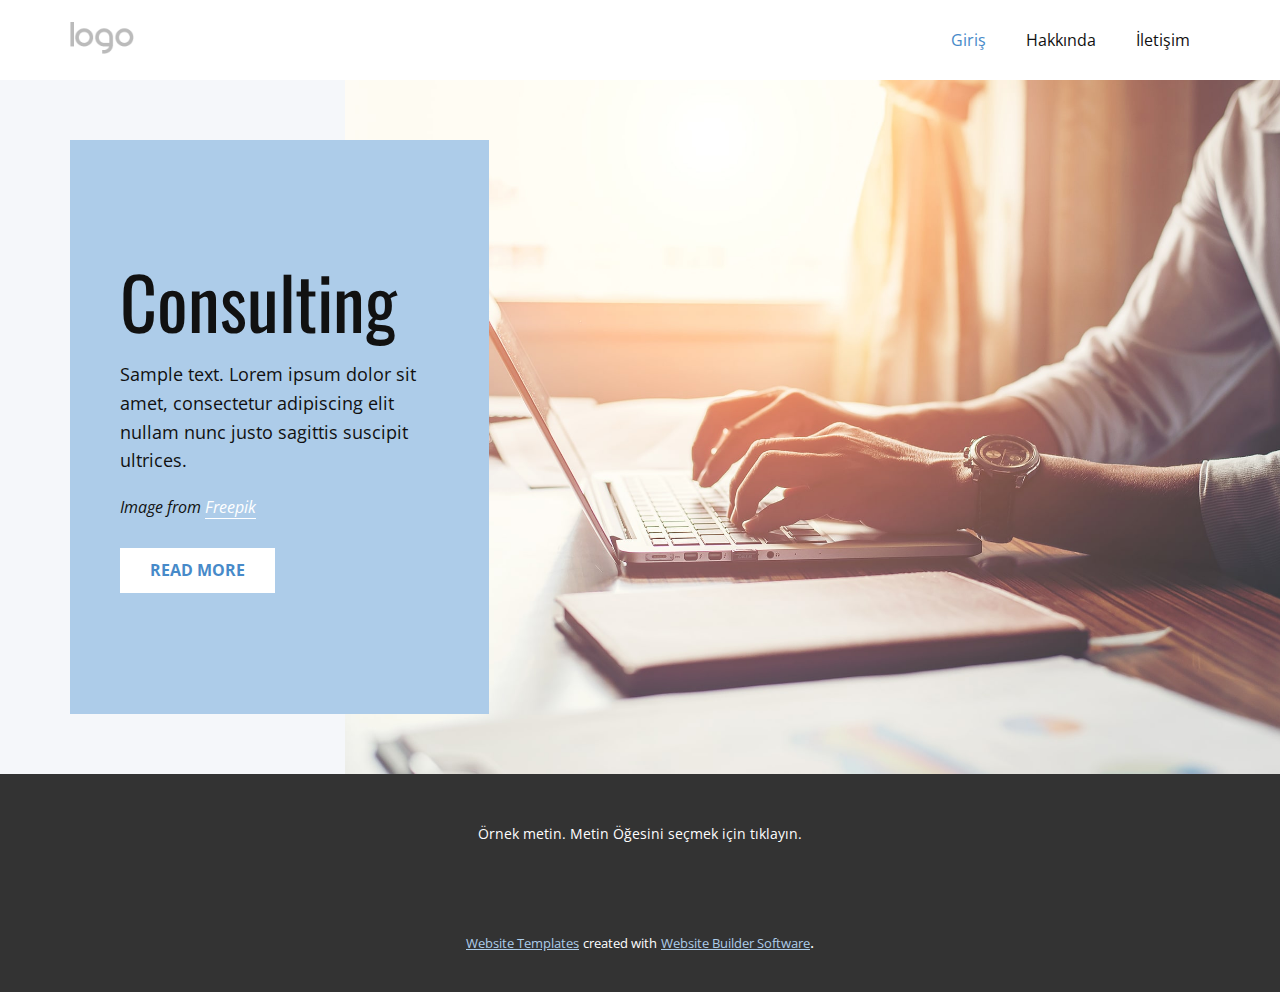
<file: ANA PROJE/CarPark.User/wwwroot/NicepageTemplates/Site1/index.html>
<!DOCTYPE html>
<html style="font-size: 16px;" lang="tr"><head>
    <meta name="viewport" content="width=device-width, initial-scale=1.0">
    <meta charset="utf-8">
    <meta name="keywords" content="Consulting">
    <meta name="description" content="">
    <title>Giriş</title>
    <link rel="stylesheet" href="nicepage.css" media="screen">
<link rel="stylesheet" href="Giriş.css" media="screen">
    <script class="u-script" type="text/javascript" src="jquery.js" defer=""></script>
    <script class="u-script" type="text/javascript" src="nicepage.js" defer=""></script>
    <meta name="generator" content="Nicepage 5.2.4, nicepage.com">
    <link id="u-theme-google-font" rel="stylesheet" href="https://fonts.googleapis.com/css?family=Roboto:100,100i,300,300i,400,400i,500,500i,700,700i,900,900i|Open+Sans:300,300i,400,400i,500,500i,600,600i,700,700i,800,800i">
    <link id="u-page-google-font" rel="stylesheet" href="https://fonts.googleapis.com/css?family=Oswald:200,300,400,500,600,700">
    
    
    <script type="application/ld+json">{
		"@context": "http://schema.org",
		"@type": "Organization",
		"name": "Site1",
		"logo": "images/default-logo.png"
}</script>
    <meta name="theme-color" content="#478ac9">
    <meta property="og:title" content="Giriş">
    <meta property="og:description" content="">
    <meta property="og:type" content="website">
  </head>
  <body data-home-page="Giriş.html" data-home-page-title="Giriş" class="u-body u-xl-mode" data-lang="tr"><header class="u-clearfix u-header u-header" id="sec-7178"><div class="u-clearfix u-sheet u-valign-middle u-sheet-1">
        <a href="https://nicepage.com" class="u-image u-logo u-image-1">
          <img src="images/default-logo.png" class="u-logo-image u-logo-image-1">
        </a>
        <nav class="u-menu u-menu-dropdown u-offcanvas u-menu-1">
          <div class="menu-collapse" style="font-size: 1rem; letter-spacing: 0px;">
            <a class="u-button-style u-custom-left-right-menu-spacing u-custom-padding-bottom u-custom-top-bottom-menu-spacing u-nav-link u-text-active-palette-1-base u-text-hover-palette-2-base" href="#">
              <svg class="u-svg-link" viewBox="0 0 24 24"><use xmlns:xlink="http://www.w3.org/1999/xlink" xlink:href="#menu-hamburger"></use></svg>
              <svg class="u-svg-content" version="1.1" id="menu-hamburger" viewBox="0 0 16 16" x="0px" y="0px" xmlns:xlink="http://www.w3.org/1999/xlink" xmlns="http://www.w3.org/2000/svg"><g><rect y="1" width="16" height="2"></rect><rect y="7" width="16" height="2"></rect><rect y="13" width="16" height="2"></rect>
</g></svg>
            </a>
          </div>
          <div class="u-nav-container">
            <ul class="u-nav u-unstyled u-nav-1"><li class="u-nav-item"><a class="u-button-style u-nav-link u-text-active-palette-1-base u-text-hover-palette-2-base" href="Giriş.html" style="padding: 10px 20px;">Giriş</a>
</li><li class="u-nav-item"><a class="u-button-style u-nav-link u-text-active-palette-1-base u-text-hover-palette-2-base" href="Hakkında.html" style="padding: 10px 20px;">Hakkında</a>
</li><li class="u-nav-item"><a class="u-button-style u-nav-link u-text-active-palette-1-base u-text-hover-palette-2-base" href="İletişim.html" style="padding: 10px 20px;">İletişim</a>
</li></ul>
          </div>
          <div class="u-nav-container-collapse">
            <div class="u-black u-container-style u-inner-container-layout u-opacity u-opacity-95 u-sidenav">
              <div class="u-inner-container-layout u-sidenav-overflow">
                <div class="u-menu-close"></div>
                <ul class="u-align-center u-nav u-popupmenu-items u-unstyled u-nav-2"><li class="u-nav-item"><a class="u-button-style u-nav-link" href="Giriş.html">Giriş</a>
</li><li class="u-nav-item"><a class="u-button-style u-nav-link" href="Hakkında.html">Hakkında</a>
</li><li class="u-nav-item"><a class="u-button-style u-nav-link" href="İletişim.html">İletişim</a>
</li></ul>
              </div>
            </div>
            <div class="u-black u-menu-overlay u-opacity u-opacity-70"></div>
          </div>
        </nav>
      </div></header>
    <section class="u-clearfix u-palette-5-light-3 u-valign-middle-xl u-valign-middle-xs u-section-1" id="carousel_1bf0">
      <img class="u-expanded-height-lg u-expanded-height-md u-expanded-height-xl u-image u-image-1" src="images/gfhh-min.jpg" data-image-width="1980" data-image-height="1321">
      <div class="u-align-left u-container-style u-group u-palette-1-light-2 u-group-1">
        <div class="u-container-layout u-valign-middle u-container-layout-1">
          <h1 class="u-custom-font u-font-oswald u-text u-text-1">Consulting</h1>
          <p class="u-large-text u-text u-text-variant u-text-2">Sample text. Lorem ipsum dolor sit amet, consectetur adipiscing elit nullam nunc justo sagittis suscipit ultrices.</p>
          <p class="u-text u-text-3">Image from <a href="https://www.freepik.com/free-photos/background" class="u-border-1 u-border-no-left u-border-no-right u-border-no-top u-border-white u-btn u-button-link u-button-style u-none u-text-body-alt-color u-btn-1">Freepik</a>
          </p>
          <a href="https://nicepage.me" class="u-btn u-button-style u-text-palette-1-base u-white u-btn-2">Read More</a>
        </div>
      </div>
    </section>
    
    
    <footer class="u-align-center u-clearfix u-footer u-grey-80 u-footer" id="sec-fee3"><div class="u-clearfix u-sheet u-sheet-1">
        <p class="u-small-text u-text u-text-variant u-text-1">Örnek metin. Metin Öğesini seçmek için tıklayın.</p>
      </div></footer>
    <section class="u-backlink u-clearfix u-grey-80">
      <a class="u-link" href="https://nicepage.com/website-templates" target="_blank">
        <span>Website Templates</span>
      </a>
      <p class="u-text">
        <span>created with</span>
      </p>
      <a class="u-link" href="" target="_blank">
        <span>Website Builder Software</span>
      </a>. 
    </section>
  
</body></html>
</file>
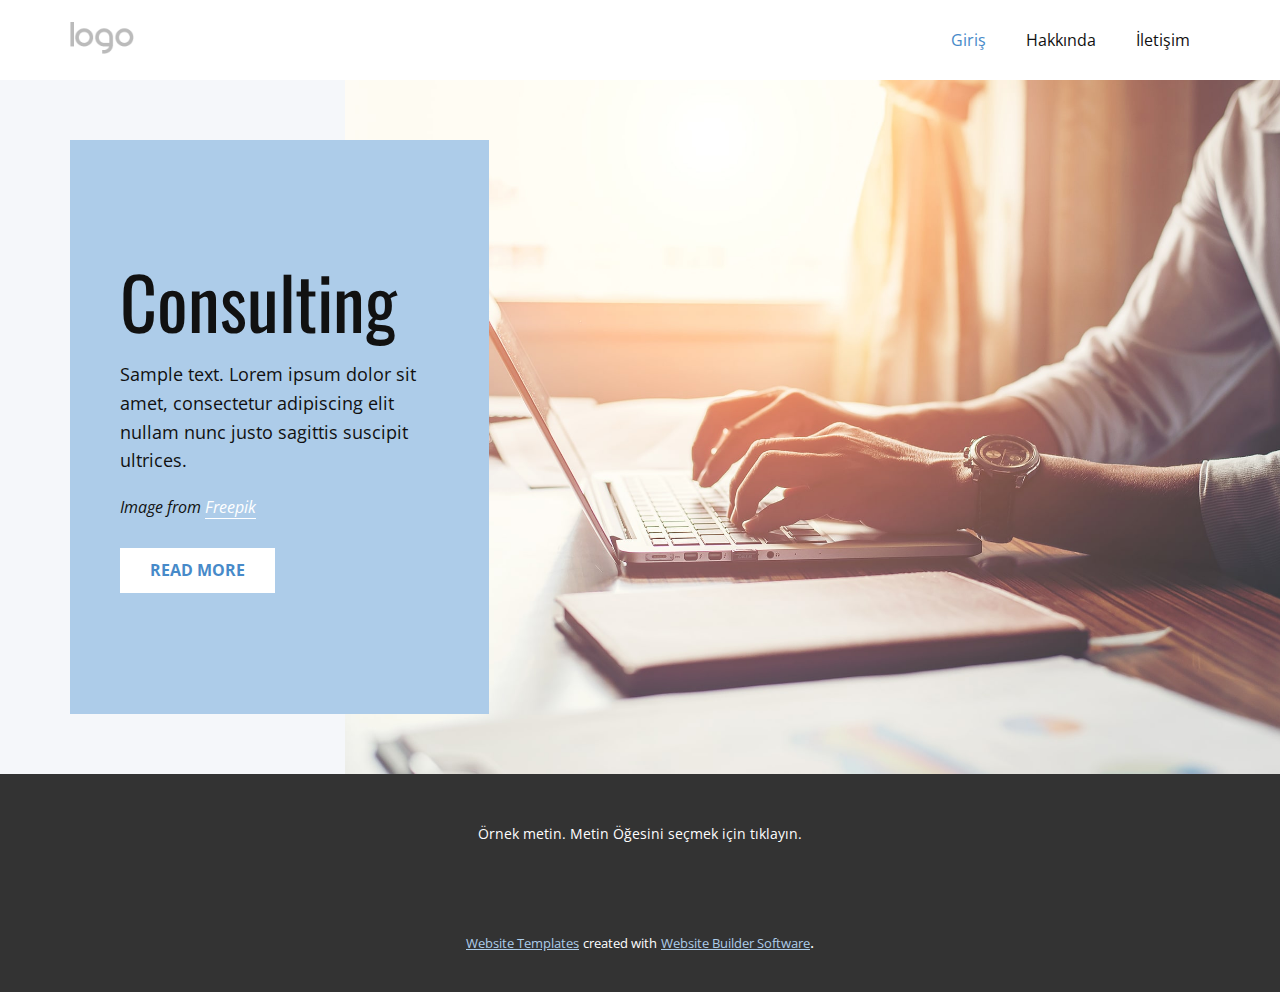
<file: ANA PROJE/CarPark.User/wwwroot/NicepageTemplates/Site1/Giriş.html>
<!DOCTYPE html>
<html style="font-size: 16px;" lang="tr"><head>
    <meta name="viewport" content="width=device-width, initial-scale=1.0">
    <meta charset="utf-8">
    <meta name="keywords" content="Consulting">
    <meta name="description" content="">
    <title>Giriş</title>
    <link rel="stylesheet" href="nicepage.css" media="screen">
<link rel="stylesheet" href="Giriş.css" media="screen">
    <script class="u-script" type="text/javascript" src="jquery.js" defer=""></script>
    <script class="u-script" type="text/javascript" src="nicepage.js" defer=""></script>
    <meta name="generator" content="Nicepage 5.2.4, nicepage.com">
    <link id="u-theme-google-font" rel="stylesheet" href="https://fonts.googleapis.com/css?family=Roboto:100,100i,300,300i,400,400i,500,500i,700,700i,900,900i|Open+Sans:300,300i,400,400i,500,500i,600,600i,700,700i,800,800i">
    <link id="u-page-google-font" rel="stylesheet" href="https://fonts.googleapis.com/css?family=Oswald:200,300,400,500,600,700">
    
    
    <script type="application/ld+json">{
		"@context": "http://schema.org",
		"@type": "Organization",
		"name": "Site1",
		"logo": "images/default-logo.png"
}</script>
    <meta name="theme-color" content="#478ac9">
    <meta property="og:title" content="Giriş">
    <meta property="og:description" content="">
    <meta property="og:type" content="website">
  </head>
  <body class="u-body u-xl-mode" data-lang="tr"><header class="u-clearfix u-header u-header" id="sec-7178"><div class="u-clearfix u-sheet u-valign-middle u-sheet-1">
        <a href="https://nicepage.com" class="u-image u-logo u-image-1">
          <img src="images/default-logo.png" class="u-logo-image u-logo-image-1">
        </a>
        <nav class="u-menu u-menu-dropdown u-offcanvas u-menu-1">
          <div class="menu-collapse" style="font-size: 1rem; letter-spacing: 0px;">
            <a class="u-button-style u-custom-left-right-menu-spacing u-custom-padding-bottom u-custom-top-bottom-menu-spacing u-nav-link u-text-active-palette-1-base u-text-hover-palette-2-base" href="#">
              <svg class="u-svg-link" viewBox="0 0 24 24"><use xmlns:xlink="http://www.w3.org/1999/xlink" xlink:href="#menu-hamburger"></use></svg>
              <svg class="u-svg-content" version="1.1" id="menu-hamburger" viewBox="0 0 16 16" x="0px" y="0px" xmlns:xlink="http://www.w3.org/1999/xlink" xmlns="http://www.w3.org/2000/svg"><g><rect y="1" width="16" height="2"></rect><rect y="7" width="16" height="2"></rect><rect y="13" width="16" height="2"></rect>
</g></svg>
            </a>
          </div>
          <div class="u-nav-container">
            <ul class="u-nav u-unstyled u-nav-1"><li class="u-nav-item"><a class="u-button-style u-nav-link u-text-active-palette-1-base u-text-hover-palette-2-base" href="Giriş.html" style="padding: 10px 20px;">Giriş</a>
</li><li class="u-nav-item"><a class="u-button-style u-nav-link u-text-active-palette-1-base u-text-hover-palette-2-base" href="Hakkında.html" style="padding: 10px 20px;">Hakkında</a>
</li><li class="u-nav-item"><a class="u-button-style u-nav-link u-text-active-palette-1-base u-text-hover-palette-2-base" href="İletişim.html" style="padding: 10px 20px;">İletişim</a>
</li></ul>
          </div>
          <div class="u-nav-container-collapse">
            <div class="u-black u-container-style u-inner-container-layout u-opacity u-opacity-95 u-sidenav">
              <div class="u-inner-container-layout u-sidenav-overflow">
                <div class="u-menu-close"></div>
                <ul class="u-align-center u-nav u-popupmenu-items u-unstyled u-nav-2"><li class="u-nav-item"><a class="u-button-style u-nav-link" href="Giriş.html">Giriş</a>
</li><li class="u-nav-item"><a class="u-button-style u-nav-link" href="Hakkında.html">Hakkında</a>
</li><li class="u-nav-item"><a class="u-button-style u-nav-link" href="İletişim.html">İletişim</a>
</li></ul>
              </div>
            </div>
            <div class="u-black u-menu-overlay u-opacity u-opacity-70"></div>
          </div>
        </nav>
      </div></header>
    <section class="u-clearfix u-palette-5-light-3 u-valign-middle-xl u-valign-middle-xs u-section-1" id="carousel_1bf0">
      <img class="u-expanded-height-lg u-expanded-height-md u-expanded-height-xl u-image u-image-1" src="images/gfhh-min.jpg" data-image-width="1980" data-image-height="1321">
      <div class="u-align-left u-container-style u-group u-palette-1-light-2 u-group-1">
        <div class="u-container-layout u-valign-middle u-container-layout-1">
          <h1 class="u-custom-font u-font-oswald u-text u-text-1">Consulting</h1>
          <p class="u-large-text u-text u-text-variant u-text-2">Sample text. Lorem ipsum dolor sit amet, consectetur adipiscing elit nullam nunc justo sagittis suscipit ultrices.</p>
          <p class="u-text u-text-3">Image from <a href="https://www.freepik.com/free-photos/background" class="u-border-1 u-border-no-left u-border-no-right u-border-no-top u-border-white u-btn u-button-link u-button-style u-none u-text-body-alt-color u-btn-1">Freepik</a>
          </p>
          <a href="https://nicepage.me" class="u-btn u-button-style u-text-palette-1-base u-white u-btn-2">Read More</a>
        </div>
      </div>
    </section>
    
    
    <footer class="u-align-center u-clearfix u-footer u-grey-80 u-footer" id="sec-fee3"><div class="u-clearfix u-sheet u-sheet-1">
        <p class="u-small-text u-text u-text-variant u-text-1">Örnek metin. Metin Öğesini seçmek için tıklayın.</p>
      </div></footer>
    <section class="u-backlink u-clearfix u-grey-80">
      <a class="u-link" href="https://nicepage.com/website-templates" target="_blank">
        <span>Website Templates</span>
      </a>
      <p class="u-text">
        <span>created with</span>
      </p>
      <a class="u-link" href="" target="_blank">
        <span>Website Builder Software</span>
      </a>. 
    </section>
  
</body></html>
</file>
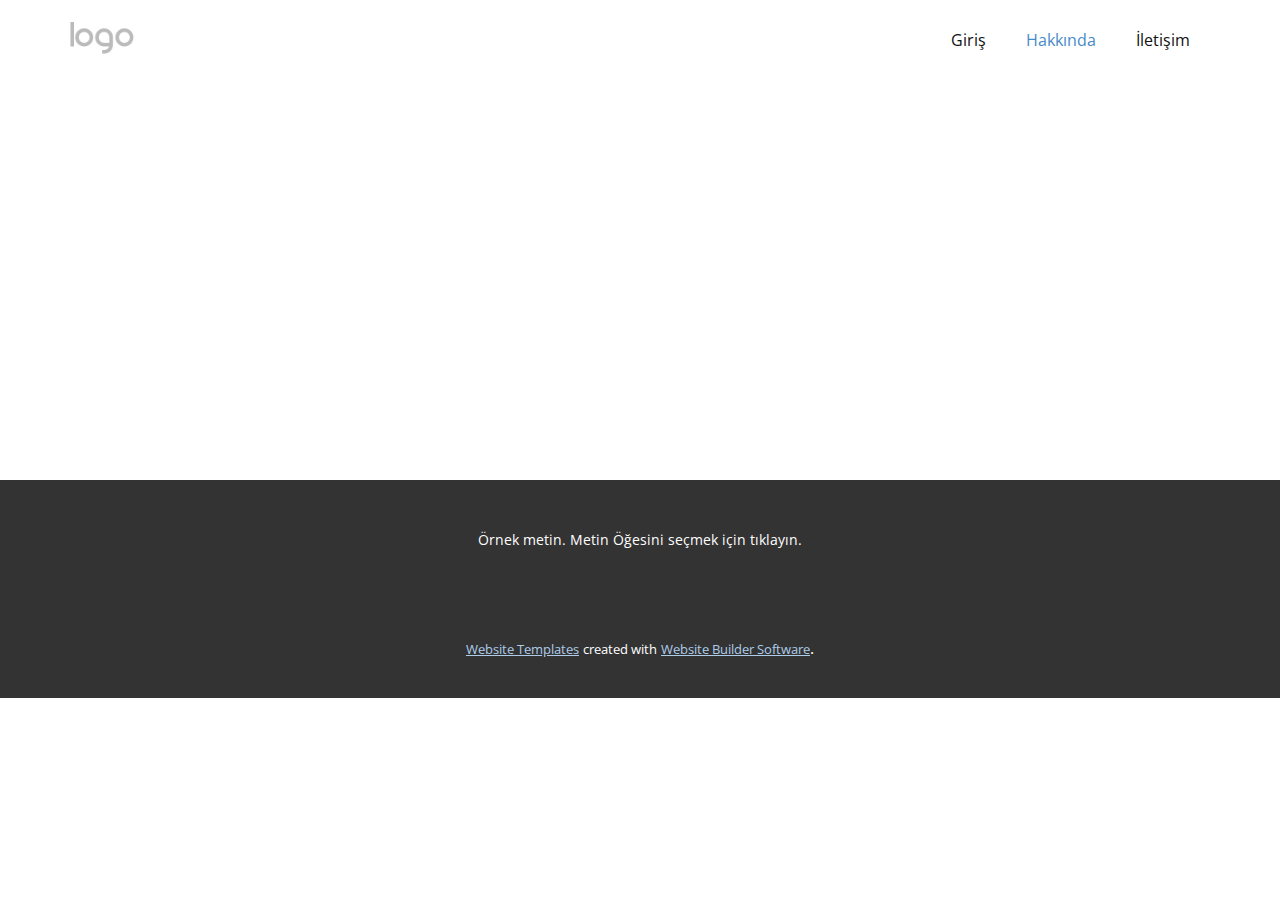
<file: ANA PROJE/CarPark.User/wwwroot/NicepageTemplates/Site1/Hakkında.html>
<!DOCTYPE html>
<html style="font-size: 16px;" lang="tr"><head>
    <meta name="viewport" content="width=device-width, initial-scale=1.0">
    <meta charset="utf-8">
    <meta name="keywords" content="">
    <meta name="description" content="">
    <title>Hakkında</title>
    <link rel="stylesheet" href="nicepage.css" media="screen">
<link rel="stylesheet" href="Hakkında.css" media="screen">
    <script class="u-script" type="text/javascript" src="jquery.js" defer=""></script>
    <script class="u-script" type="text/javascript" src="nicepage.js" defer=""></script>
    <meta name="generator" content="Nicepage 5.2.4, nicepage.com">
    <link id="u-theme-google-font" rel="stylesheet" href="https://fonts.googleapis.com/css?family=Roboto:100,100i,300,300i,400,400i,500,500i,700,700i,900,900i|Open+Sans:300,300i,400,400i,500,500i,600,600i,700,700i,800,800i">
    
    
    <script type="application/ld+json">{
		"@context": "http://schema.org",
		"@type": "Organization",
		"name": "Site1",
		"logo": "images/default-logo.png"
}</script>
    <meta name="theme-color" content="#478ac9">
    <meta property="og:title" content="Hakkında">
    <meta property="og:description" content="">
    <meta property="og:type" content="website">
  </head>
  <body class="u-body u-xl-mode" data-lang="tr"><header class="u-clearfix u-header u-header" id="sec-7178"><div class="u-clearfix u-sheet u-valign-middle u-sheet-1">
        <a href="https://nicepage.com" class="u-image u-logo u-image-1">
          <img src="images/default-logo.png" class="u-logo-image u-logo-image-1">
        </a>
        <nav class="u-menu u-menu-dropdown u-offcanvas u-menu-1">
          <div class="menu-collapse" style="font-size: 1rem; letter-spacing: 0px;">
            <a class="u-button-style u-custom-left-right-menu-spacing u-custom-padding-bottom u-custom-top-bottom-menu-spacing u-nav-link u-text-active-palette-1-base u-text-hover-palette-2-base" href="#">
              <svg class="u-svg-link" viewBox="0 0 24 24"><use xmlns:xlink="http://www.w3.org/1999/xlink" xlink:href="#menu-hamburger"></use></svg>
              <svg class="u-svg-content" version="1.1" id="menu-hamburger" viewBox="0 0 16 16" x="0px" y="0px" xmlns:xlink="http://www.w3.org/1999/xlink" xmlns="http://www.w3.org/2000/svg"><g><rect y="1" width="16" height="2"></rect><rect y="7" width="16" height="2"></rect><rect y="13" width="16" height="2"></rect>
</g></svg>
            </a>
          </div>
          <div class="u-nav-container">
            <ul class="u-nav u-unstyled u-nav-1"><li class="u-nav-item"><a class="u-button-style u-nav-link u-text-active-palette-1-base u-text-hover-palette-2-base" href="Giriş.html" style="padding: 10px 20px;">Giriş</a>
</li><li class="u-nav-item"><a class="u-button-style u-nav-link u-text-active-palette-1-base u-text-hover-palette-2-base" href="Hakkında.html" style="padding: 10px 20px;">Hakkında</a>
</li><li class="u-nav-item"><a class="u-button-style u-nav-link u-text-active-palette-1-base u-text-hover-palette-2-base" href="İletişim.html" style="padding: 10px 20px;">İletişim</a>
</li></ul>
          </div>
          <div class="u-nav-container-collapse">
            <div class="u-black u-container-style u-inner-container-layout u-opacity u-opacity-95 u-sidenav">
              <div class="u-inner-container-layout u-sidenav-overflow">
                <div class="u-menu-close"></div>
                <ul class="u-align-center u-nav u-popupmenu-items u-unstyled u-nav-2"><li class="u-nav-item"><a class="u-button-style u-nav-link" href="Giriş.html">Giriş</a>
</li><li class="u-nav-item"><a class="u-button-style u-nav-link" href="Hakkında.html">Hakkında</a>
</li><li class="u-nav-item"><a class="u-button-style u-nav-link" href="İletişim.html">İletişim</a>
</li></ul>
              </div>
            </div>
            <div class="u-black u-menu-overlay u-opacity u-opacity-70"></div>
          </div>
        </nav>
      </div></header>
    <section class="u-clearfix u-section-1" id="sec-1082">
      <div class="u-clearfix u-sheet u-sheet-1"></div>
    </section>
    
    
    <footer class="u-align-center u-clearfix u-footer u-grey-80 u-footer" id="sec-fee3"><div class="u-clearfix u-sheet u-sheet-1">
        <p class="u-small-text u-text u-text-variant u-text-1">Örnek metin. Metin Öğesini seçmek için tıklayın.</p>
      </div></footer>
    <section class="u-backlink u-clearfix u-grey-80">
      <a class="u-link" href="https://nicepage.com/website-templates" target="_blank">
        <span>Website Templates</span>
      </a>
      <p class="u-text">
        <span>created with</span>
      </p>
      <a class="u-link" href="" target="_blank">
        <span>Website Builder Software</span>
      </a>. 
    </section>
  
</body></html>
</file>
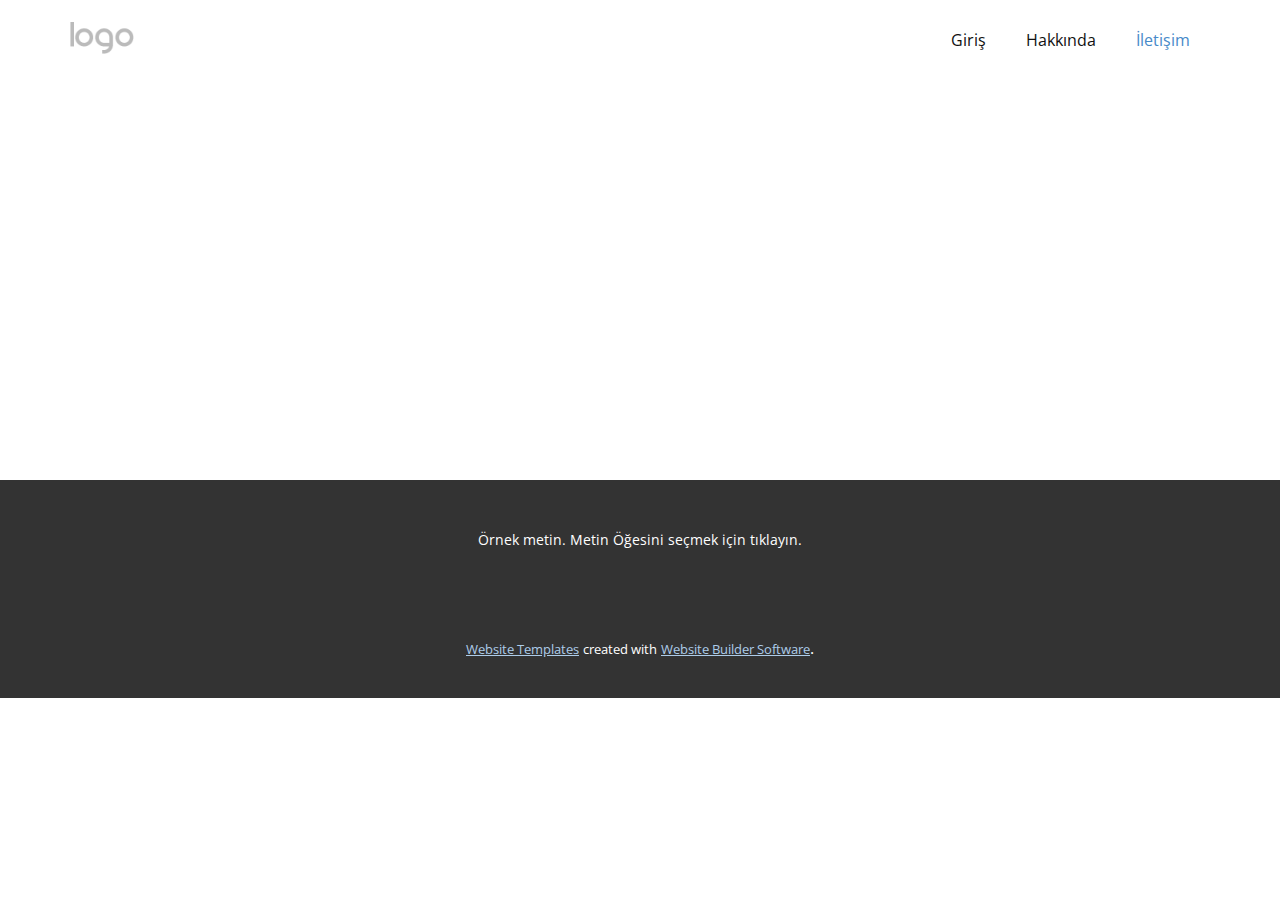
<file: ANA PROJE/CarPark.User/wwwroot/NicepageTemplates/Site1/İletişim.html>
<!DOCTYPE html>
<html style="font-size: 16px;" lang="tr"><head>
    <meta name="viewport" content="width=device-width, initial-scale=1.0">
    <meta charset="utf-8">
    <meta name="keywords" content="">
    <meta name="description" content="">
    <title>İletişim</title>
    <link rel="stylesheet" href="nicepage.css" media="screen">
<link rel="stylesheet" href="İletişim.css" media="screen">
    <script class="u-script" type="text/javascript" src="jquery.js" defer=""></script>
    <script class="u-script" type="text/javascript" src="nicepage.js" defer=""></script>
    <meta name="generator" content="Nicepage 5.2.4, nicepage.com">
    <link id="u-theme-google-font" rel="stylesheet" href="https://fonts.googleapis.com/css?family=Roboto:100,100i,300,300i,400,400i,500,500i,700,700i,900,900i|Open+Sans:300,300i,400,400i,500,500i,600,600i,700,700i,800,800i">
    
    
    <script type="application/ld+json">{
		"@context": "http://schema.org",
		"@type": "Organization",
		"name": "Site1",
		"logo": "images/default-logo.png"
}</script>
    <meta name="theme-color" content="#478ac9">
    <meta property="og:title" content="İletişim">
    <meta property="og:description" content="">
    <meta property="og:type" content="website">
  </head>
  <body class="u-body u-xl-mode" data-lang="tr"><header class="u-clearfix u-header u-header" id="sec-7178"><div class="u-clearfix u-sheet u-valign-middle u-sheet-1">
        <a href="https://nicepage.com" class="u-image u-logo u-image-1">
          <img src="images/default-logo.png" class="u-logo-image u-logo-image-1">
        </a>
        <nav class="u-menu u-menu-dropdown u-offcanvas u-menu-1">
          <div class="menu-collapse" style="font-size: 1rem; letter-spacing: 0px;">
            <a class="u-button-style u-custom-left-right-menu-spacing u-custom-padding-bottom u-custom-top-bottom-menu-spacing u-nav-link u-text-active-palette-1-base u-text-hover-palette-2-base" href="#">
              <svg class="u-svg-link" viewBox="0 0 24 24"><use xmlns:xlink="http://www.w3.org/1999/xlink" xlink:href="#menu-hamburger"></use></svg>
              <svg class="u-svg-content" version="1.1" id="menu-hamburger" viewBox="0 0 16 16" x="0px" y="0px" xmlns:xlink="http://www.w3.org/1999/xlink" xmlns="http://www.w3.org/2000/svg"><g><rect y="1" width="16" height="2"></rect><rect y="7" width="16" height="2"></rect><rect y="13" width="16" height="2"></rect>
</g></svg>
            </a>
          </div>
          <div class="u-nav-container">
            <ul class="u-nav u-unstyled u-nav-1"><li class="u-nav-item"><a class="u-button-style u-nav-link u-text-active-palette-1-base u-text-hover-palette-2-base" href="Giriş.html" style="padding: 10px 20px;">Giriş</a>
</li><li class="u-nav-item"><a class="u-button-style u-nav-link u-text-active-palette-1-base u-text-hover-palette-2-base" href="Hakkında.html" style="padding: 10px 20px;">Hakkında</a>
</li><li class="u-nav-item"><a class="u-button-style u-nav-link u-text-active-palette-1-base u-text-hover-palette-2-base" href="İletişim.html" style="padding: 10px 20px;">İletişim</a>
</li></ul>
          </div>
          <div class="u-nav-container-collapse">
            <div class="u-black u-container-style u-inner-container-layout u-opacity u-opacity-95 u-sidenav">
              <div class="u-inner-container-layout u-sidenav-overflow">
                <div class="u-menu-close"></div>
                <ul class="u-align-center u-nav u-popupmenu-items u-unstyled u-nav-2"><li class="u-nav-item"><a class="u-button-style u-nav-link" href="Giriş.html">Giriş</a>
</li><li class="u-nav-item"><a class="u-button-style u-nav-link" href="Hakkında.html">Hakkında</a>
</li><li class="u-nav-item"><a class="u-button-style u-nav-link" href="İletişim.html">İletişim</a>
</li></ul>
              </div>
            </div>
            <div class="u-black u-menu-overlay u-opacity u-opacity-70"></div>
          </div>
        </nav>
      </div></header>
    <section class="u-clearfix u-section-1" id="sec-1009">
      <div class="u-clearfix u-sheet u-sheet-1"></div>
    </section>
    
    
    <footer class="u-align-center u-clearfix u-footer u-grey-80 u-footer" id="sec-fee3"><div class="u-clearfix u-sheet u-sheet-1">
        <p class="u-small-text u-text u-text-variant u-text-1">Örnek metin. Metin Öğesini seçmek için tıklayın.</p>
      </div></footer>
    <section class="u-backlink u-clearfix u-grey-80">
      <a class="u-link" href="https://nicepage.com/website-templates" target="_blank">
        <span>Website Templates</span>
      </a>
      <p class="u-text">
        <span>created with</span>
      </p>
      <a class="u-link" href="" target="_blank">
        <span>Website Builder Software</span>
      </a>. 
    </section>
  
</body></html>
</file>
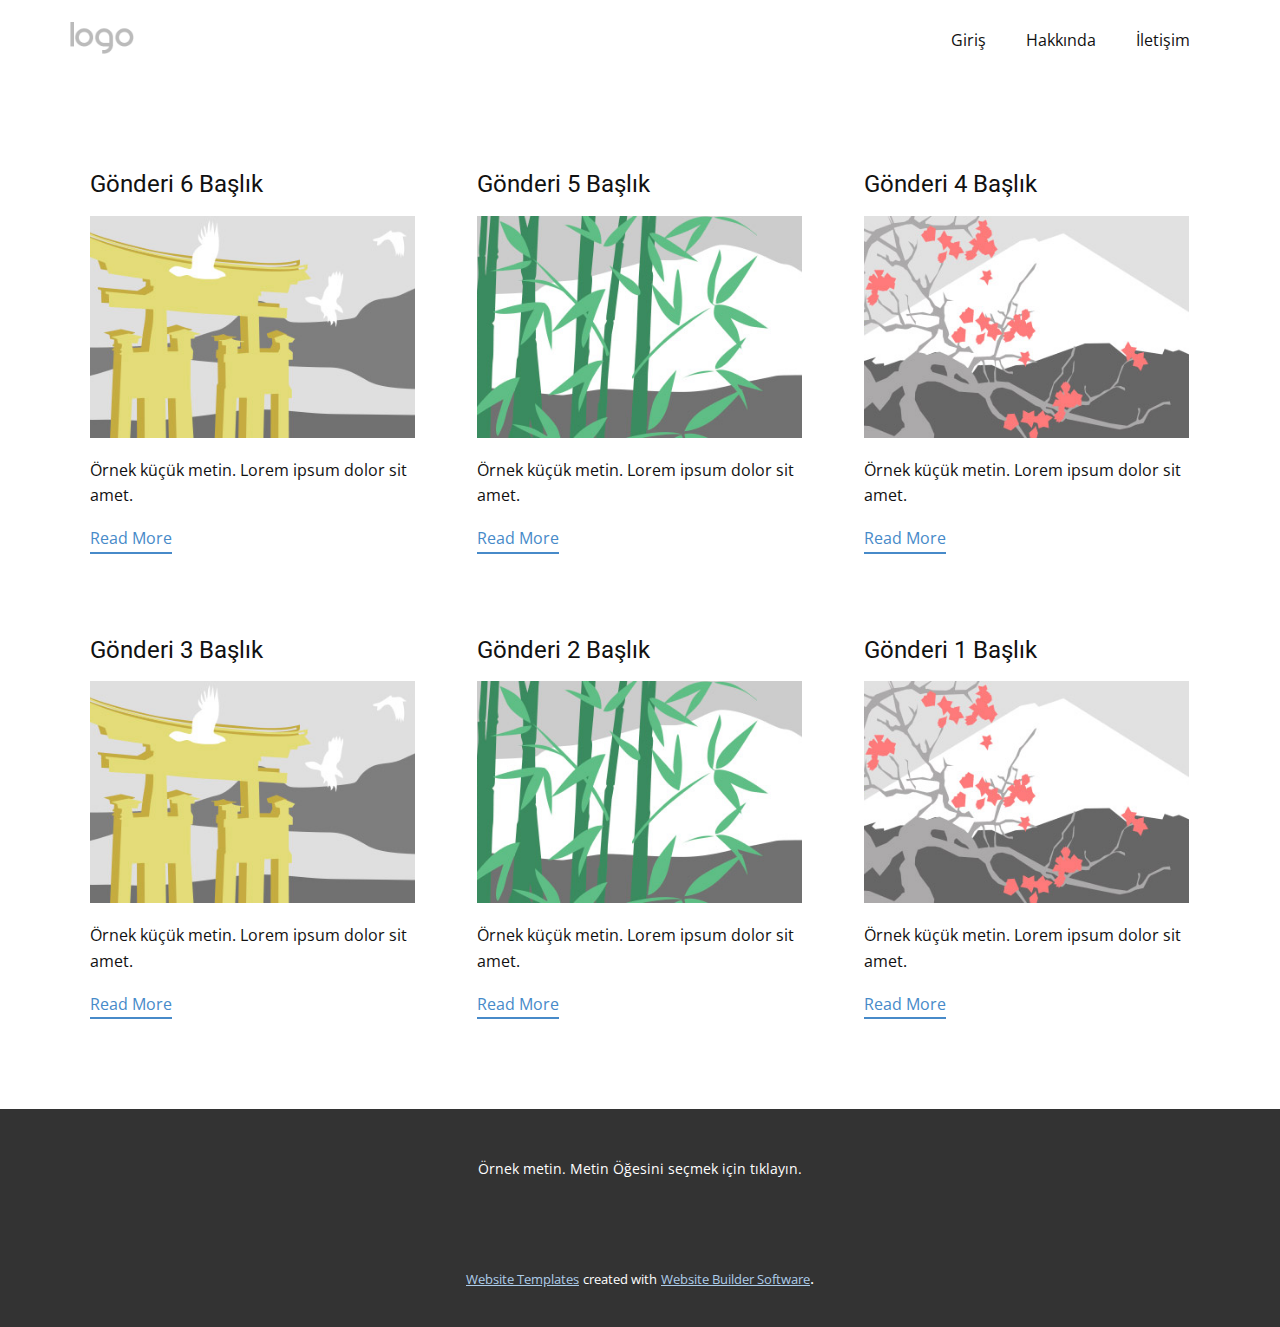
<file: ANA PROJE/CarPark.User/wwwroot/NicepageTemplates/Site1/blog/blog.html>
<!DOCTYPE html>
<html style="font-size: 16px;" lang="tr"><head>
    <meta name="viewport" content="width=device-width, initial-scale=1.0">
    <meta charset="utf-8">
    <meta name="keywords" content="">
    <meta name="description" content="">
    <title>Blog Template</title>
    <link rel="stylesheet" href="../nicepage.css" media="screen">
<link rel="stylesheet" href="../Blog-Template.css" media="screen">
    <script class="u-script" type="text/javascript" src="../jquery.js" defer=""></script>
    <script class="u-script" type="text/javascript" src="../nicepage.js" defer=""></script>
    <meta name="generator" content="Nicepage 5.2.4, nicepage.com">
    <link id="u-theme-google-font" rel="stylesheet" href="https://fonts.googleapis.com/css?family=Roboto:100,100i,300,300i,400,400i,500,500i,700,700i,900,900i|Open+Sans:300,300i,400,400i,500,500i,600,600i,700,700i,800,800i">
    
    
    <script type="application/ld+json">{
		"@context": "http://schema.org",
		"@type": "Organization",
		"name": "Site1",
		"logo": "images/default-logo.png"
}</script>
    <meta name="theme-color" content="#478ac9">
  </head>
  <body class="u-body u-xl-mode" data-lang="tr"><header class="u-clearfix u-header u-header" id="sec-7178"><div class="u-clearfix u-sheet u-valign-middle u-sheet-1">
        <a href="https://nicepage.com" class="u-image u-logo u-image-1">
          <img src="../images/default-logo.png" class="u-logo-image u-logo-image-1">
        </a>
        <nav class="u-menu u-menu-dropdown u-offcanvas u-menu-1">
          <div class="menu-collapse" style="font-size: 1rem; letter-spacing: 0px;">
            <a class="u-button-style u-custom-left-right-menu-spacing u-custom-padding-bottom u-custom-top-bottom-menu-spacing u-nav-link u-text-active-palette-1-base u-text-hover-palette-2-base" href="#">
              <svg class="u-svg-link" viewBox="0 0 24 24"><use xmlns:xlink="http://www.w3.org/1999/xlink" xlink:href="#menu-hamburger"></use></svg>
              <svg class="u-svg-content" version="1.1" id="menu-hamburger" viewBox="0 0 16 16" x="0px" y="0px" xmlns:xlink="http://www.w3.org/1999/xlink" xmlns="http://www.w3.org/2000/svg"><g><rect y="1" width="16" height="2"></rect><rect y="7" width="16" height="2"></rect><rect y="13" width="16" height="2"></rect>
</g></svg>
            </a>
          </div>
          <div class="u-nav-container">
            <ul class="u-nav u-unstyled u-nav-1"><li class="u-nav-item"><a class="u-button-style u-nav-link u-text-active-palette-1-base u-text-hover-palette-2-base" href="../Giriş.html" style="padding: 10px 20px;">Giriş</a>
</li><li class="u-nav-item"><a class="u-button-style u-nav-link u-text-active-palette-1-base u-text-hover-palette-2-base" href="../Hakkında.html" style="padding: 10px 20px;">Hakkında</a>
</li><li class="u-nav-item"><a class="u-button-style u-nav-link u-text-active-palette-1-base u-text-hover-palette-2-base" href="../İletişim.html" style="padding: 10px 20px;">İletişim</a>
</li></ul>
          </div>
          <div class="u-nav-container-collapse">
            <div class="u-black u-container-style u-inner-container-layout u-opacity u-opacity-95 u-sidenav">
              <div class="u-inner-container-layout u-sidenav-overflow">
                <div class="u-menu-close"></div>
                <ul class="u-align-center u-nav u-popupmenu-items u-unstyled u-nav-2"><li class="u-nav-item"><a class="u-button-style u-nav-link" href="../Giriş.html">Giriş</a>
</li><li class="u-nav-item"><a class="u-button-style u-nav-link" href="../Hakkında.html">Hakkında</a>
</li><li class="u-nav-item"><a class="u-button-style u-nav-link" href="../İletişim.html">İletişim</a>
</li></ul>
              </div>
            </div>
            <div class="u-black u-menu-overlay u-opacity u-opacity-70"></div>
          </div>
        </nav>
      </div></header>
    <section class="u-clearfix u-section-1" id="sec-8a85">
      <div class="u-clearfix u-sheet u-valign-middle u-sheet-1"><!--blog--><!--blog_options_json--><!--{"type":"Recent","source":"","tags":"","count":""}--><!--/blog_options_json-->
        <div class="u-blog u-expanded-width u-repeater u-repeater-1"><!--blog_post-->
          <div class="u-blog-post u-container-style u-repeater-item u-white u-repeater-item-1">
            <div class="u-container-layout u-similar-container u-valign-top u-container-layout-1"><!--blog_post_header-->
              <h4 class="u-blog-control u-text u-text-1">
                <a class="u-post-header-link" href="../blog/gönderi-5.html">Gönderi 6 Başlık</a>
              </h4><!--/blog_post_header--><!--blog_post_image-->
              <a class="u-post-header-link" href="../blog/gönderi-5.html"><img alt="" class="u-blog-control u-expanded-width u-image u-image-default u-image-1" src="../images/8ad73f3c.jpeg"></a><!--/blog_post_image--><!--blog_post_content-->
              <div class="u-blog-control u-post-content u-text u-text-2 fr-view">Örnek küçük metin. Lorem ipsum dolor sit amet.</div><!--/blog_post_content--><!--blog_post_readmore-->
              <a href="../blog/gönderi-5.html" class="u-blog-control u-border-2 u-border-palette-1-base u-btn u-btn-rectangle u-button-style u-none u-btn-1"><!--blog_post_readmore_content--><!--options_json--><!--{"content":"Read More","defaultValue":"Devamını Oku"}--><!--/options_json-->Read More<!--/blog_post_readmore_content--></a><!--/blog_post_readmore-->
            </div>
          </div><div class="u-blog-post u-container-style u-repeater-item u-video-cover u-white">
            <div class="u-container-layout u-similar-container u-valign-top u-container-layout-2"><!--blog_post_header-->
              <h4 class="u-blog-control u-text u-text-3">
                <a class="u-post-header-link" href="../blog/gönderi-4.html">Gönderi 5 Başlık</a>
              </h4><!--/blog_post_header--><!--blog_post_image-->
              <a class="u-post-header-link" href="../blog/gönderi-4.html"><img alt="" class="u-blog-control u-expanded-width u-image u-image-default u-image-2" src="../images/68f64b9d.jpeg"></a><!--/blog_post_image--><!--blog_post_content-->
              <div class="u-blog-control u-post-content u-text u-text-4 fr-view">Örnek küçük metin. Lorem ipsum dolor sit amet.</div><!--/blog_post_content--><!--blog_post_readmore-->
              <a href="../blog/gönderi-4.html" class="u-blog-control u-border-2 u-border-palette-1-base u-btn u-btn-rectangle u-button-style u-none u-btn-2"><!--blog_post_readmore_content--><!--options_json--><!--{"content":"Read More","defaultValue":"Devamını Oku"}--><!--/options_json-->Read More<!--/blog_post_readmore_content--></a><!--/blog_post_readmore-->
            </div>
          </div><div class="u-blog-post u-container-style u-repeater-item u-video-cover u-white">
            <div class="u-container-layout u-similar-container u-valign-top u-container-layout-3"><!--blog_post_header-->
              <h4 class="u-blog-control u-text u-text-5">
                <a class="u-post-header-link" href="../blog/gönderi-3.html">Gönderi 4 Başlık</a>
              </h4><!--/blog_post_header--><!--blog_post_image-->
              <a class="u-post-header-link" href="../blog/gönderi-3.html"><img alt="" class="u-blog-control u-expanded-width u-image u-image-default u-image-3" src="../images/0fd3416c.jpeg"></a><!--/blog_post_image--><!--blog_post_content-->
              <div class="u-blog-control u-post-content u-text u-text-6 fr-view">Örnek küçük metin. Lorem ipsum dolor sit amet.</div><!--/blog_post_content--><!--blog_post_readmore-->
              <a href="../blog/gönderi-3.html" class="u-blog-control u-border-2 u-border-palette-1-base u-btn u-btn-rectangle u-button-style u-none u-btn-3"><!--blog_post_readmore_content--><!--options_json--><!--{"content":"Read More","defaultValue":"Devamını Oku"}--><!--/options_json-->Read More<!--/blog_post_readmore_content--></a><!--/blog_post_readmore-->
            </div>
          </div><div class="u-blog-post u-container-style u-repeater-item u-white u-repeater-item-1">
            <div class="u-container-layout u-similar-container u-valign-top u-container-layout-1"><!--blog_post_header-->
              <h4 class="u-blog-control u-text u-text-1">
                <a class="u-post-header-link" href="../blog/gönderi-2.html">Gönderi 3 Başlık</a>
              </h4><!--/blog_post_header--><!--blog_post_image-->
              <a class="u-post-header-link" href="../blog/gönderi-2.html"><img alt="" class="u-blog-control u-expanded-width u-image u-image-default u-image-1" src="../images/8ad73f3c.jpeg"></a><!--/blog_post_image--><!--blog_post_content-->
              <div class="u-blog-control u-post-content u-text u-text-2 fr-view">Örnek küçük metin. Lorem ipsum dolor sit amet.</div><!--/blog_post_content--><!--blog_post_readmore-->
              <a href="../blog/gönderi-2.html" class="u-blog-control u-border-2 u-border-palette-1-base u-btn u-btn-rectangle u-button-style u-none u-btn-1"><!--blog_post_readmore_content--><!--options_json--><!--{"content":"Read More","defaultValue":"Devamını Oku"}--><!--/options_json-->Read More<!--/blog_post_readmore_content--></a><!--/blog_post_readmore-->
            </div>
          </div><div class="u-blog-post u-container-style u-repeater-item u-video-cover u-white">
            <div class="u-container-layout u-similar-container u-valign-top u-container-layout-2"><!--blog_post_header-->
              <h4 class="u-blog-control u-text u-text-3">
                <a class="u-post-header-link" href="../blog/gönderi-1.html">Gönderi 2 Başlık</a>
              </h4><!--/blog_post_header--><!--blog_post_image-->
              <a class="u-post-header-link" href="../blog/gönderi-1.html"><img alt="" class="u-blog-control u-expanded-width u-image u-image-default u-image-2" src="../images/68f64b9d.jpeg"></a><!--/blog_post_image--><!--blog_post_content-->
              <div class="u-blog-control u-post-content u-text u-text-4 fr-view">Örnek küçük metin. Lorem ipsum dolor sit amet.</div><!--/blog_post_content--><!--blog_post_readmore-->
              <a href="../blog/gönderi-1.html" class="u-blog-control u-border-2 u-border-palette-1-base u-btn u-btn-rectangle u-button-style u-none u-btn-2"><!--blog_post_readmore_content--><!--options_json--><!--{"content":"Read More","defaultValue":"Devamını Oku"}--><!--/options_json-->Read More<!--/blog_post_readmore_content--></a><!--/blog_post_readmore-->
            </div>
          </div><div class="u-blog-post u-container-style u-repeater-item u-video-cover u-white">
            <div class="u-container-layout u-similar-container u-valign-top u-container-layout-3"><!--blog_post_header-->
              <h4 class="u-blog-control u-text u-text-5">
                <a class="u-post-header-link" href="../blog/gönderi.html">Gönderi 1 Başlık</a>
              </h4><!--/blog_post_header--><!--blog_post_image-->
              <a class="u-post-header-link" href="../blog/gönderi.html"><img alt="" class="u-blog-control u-expanded-width u-image u-image-default u-image-3" src="../images/0fd3416c.jpeg"></a><!--/blog_post_image--><!--blog_post_content-->
              <div class="u-blog-control u-post-content u-text u-text-6 fr-view">Örnek küçük metin. Lorem ipsum dolor sit amet.</div><!--/blog_post_content--><!--blog_post_readmore-->
              <a href="../blog/gönderi.html" class="u-blog-control u-border-2 u-border-palette-1-base u-btn u-btn-rectangle u-button-style u-none u-btn-3"><!--blog_post_readmore_content--><!--options_json--><!--{"content":"Read More","defaultValue":"Devamını Oku"}--><!--/options_json-->Read More<!--/blog_post_readmore_content--></a><!--/blog_post_readmore-->
            </div>
          </div><!--/blog_post--><!--blog_post-->
          <!--/blog_post--><!--blog_post-->
          <!--/blog_post-->
        </div><!--/blog-->
      </div>
    </section>
    
    
    <footer class="u-align-center u-clearfix u-footer u-grey-80 u-footer" id="sec-fee3"><div class="u-clearfix u-sheet u-sheet-1">
        <p class="u-small-text u-text u-text-variant u-text-1">Örnek metin. Metin Öğesini seçmek için tıklayın.</p>
      </div></footer>
    <section class="u-backlink u-clearfix u-grey-80">
      <a class="u-link" href="https://nicepage.com/website-templates" target="_blank">
        <span>Website Templates</span>
      </a>
      <p class="u-text">
        <span>created with</span>
      </p>
      <a class="u-link" href="" target="_blank">
        <span>Website Builder Software</span>
      </a>. 
    </section>
  
</body></html>
</file>
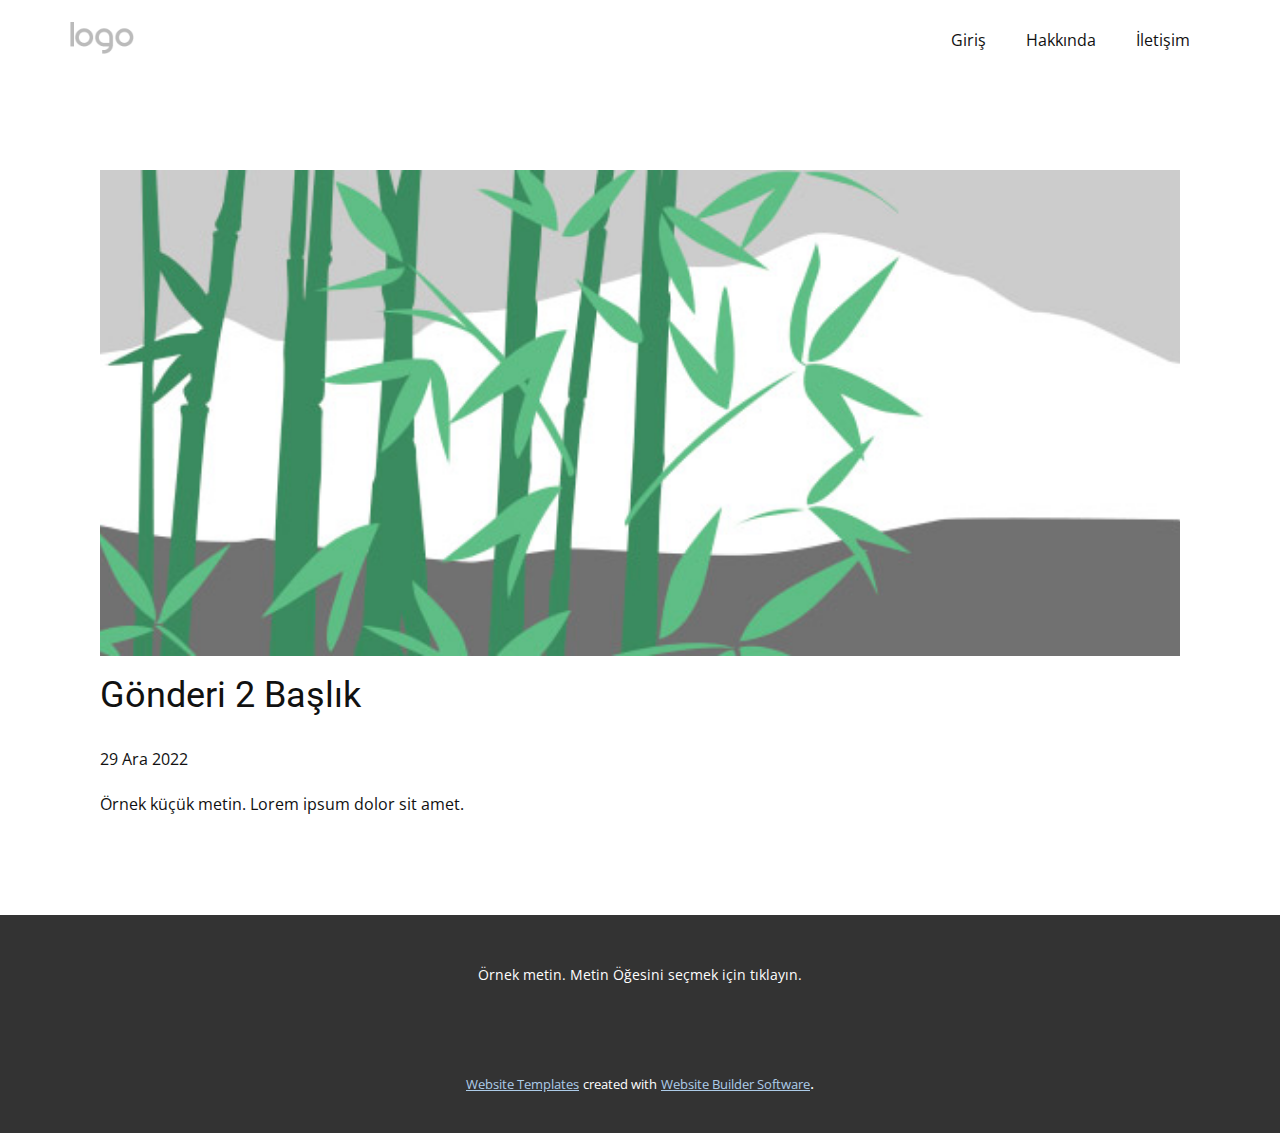
<file: ANA PROJE/CarPark.User/wwwroot/NicepageTemplates/Site1/blog/gönderi-1.html>
<!DOCTYPE html>
<html style="font-size: 16px;" lang="tr"><head>
    <meta name="viewport" content="width=device-width, initial-scale=1.0">
    <meta charset="utf-8">
    <meta name="keywords" content="Gönderi 1 Başlık">
    <meta name="description" content="">
    <title>Gönderi 2 Başlık</title>
    <link rel="stylesheet" href="../nicepage.css" media="screen">
<link rel="stylesheet" href="../Post-Template.css" media="screen">
    <script class="u-script" type="text/javascript" src="../jquery.js" defer=""></script>
    <script class="u-script" type="text/javascript" src="../nicepage.js" defer=""></script>
    <meta name="generator" content="Nicepage 5.2.4, nicepage.com">
    <link id="u-theme-google-font" rel="stylesheet" href="https://fonts.googleapis.com/css?family=Roboto:100,100i,300,300i,400,400i,500,500i,700,700i,900,900i|Open+Sans:300,300i,400,400i,500,500i,600,600i,700,700i,800,800i">
    
    
    <script type="application/ld+json">{
		"@context": "http://schema.org",
		"@type": "Organization",
		"name": "Site1",
		"logo": "images/default-logo.png"
}</script>
    <meta name="theme-color" content="#478ac9">
  </head>
  <body class="u-body u-xl-mode" data-lang="tr"><header class="u-clearfix u-header u-header" id="sec-7178"><div class="u-clearfix u-sheet u-valign-middle u-sheet-1">
        <a href="https://nicepage.com" class="u-image u-logo u-image-1">
          <img src="../images/default-logo.png" class="u-logo-image u-logo-image-1">
        </a>
        <nav class="u-menu u-menu-dropdown u-offcanvas u-menu-1">
          <div class="menu-collapse" style="font-size: 1rem; letter-spacing: 0px;">
            <a class="u-button-style u-custom-left-right-menu-spacing u-custom-padding-bottom u-custom-top-bottom-menu-spacing u-nav-link u-text-active-palette-1-base u-text-hover-palette-2-base" href="#">
              <svg class="u-svg-link" viewBox="0 0 24 24"><use xmlns:xlink="http://www.w3.org/1999/xlink" xlink:href="#menu-hamburger"></use></svg>
              <svg class="u-svg-content" version="1.1" id="menu-hamburger" viewBox="0 0 16 16" x="0px" y="0px" xmlns:xlink="http://www.w3.org/1999/xlink" xmlns="http://www.w3.org/2000/svg"><g><rect y="1" width="16" height="2"></rect><rect y="7" width="16" height="2"></rect><rect y="13" width="16" height="2"></rect>
</g></svg>
            </a>
          </div>
          <div class="u-nav-container">
            <ul class="u-nav u-unstyled u-nav-1"><li class="u-nav-item"><a class="u-button-style u-nav-link u-text-active-palette-1-base u-text-hover-palette-2-base" href="../Giriş.html" style="padding: 10px 20px;">Giriş</a>
</li><li class="u-nav-item"><a class="u-button-style u-nav-link u-text-active-palette-1-base u-text-hover-palette-2-base" href="../Hakkında.html" style="padding: 10px 20px;">Hakkında</a>
</li><li class="u-nav-item"><a class="u-button-style u-nav-link u-text-active-palette-1-base u-text-hover-palette-2-base" href="../İletişim.html" style="padding: 10px 20px;">İletişim</a>
</li></ul>
          </div>
          <div class="u-nav-container-collapse">
            <div class="u-black u-container-style u-inner-container-layout u-opacity u-opacity-95 u-sidenav">
              <div class="u-inner-container-layout u-sidenav-overflow">
                <div class="u-menu-close"></div>
                <ul class="u-align-center u-nav u-popupmenu-items u-unstyled u-nav-2"><li class="u-nav-item"><a class="u-button-style u-nav-link" href="../Giriş.html">Giriş</a>
</li><li class="u-nav-item"><a class="u-button-style u-nav-link" href="../Hakkında.html">Hakkında</a>
</li><li class="u-nav-item"><a class="u-button-style u-nav-link" href="../İletişim.html">İletişim</a>
</li></ul>
              </div>
            </div>
            <div class="u-black u-menu-overlay u-opacity u-opacity-70"></div>
          </div>
        </nav>
      </div></header>
    <section class="u-align-center u-clearfix u-section-1" id="sec-b3d5">
      <div class="u-clearfix u-sheet u-valign-middle-md u-valign-middle-sm u-valign-middle-xs u-sheet-1"><!--post_details--><!--post_details_options_json--><!--{"source":""}--><!--/post_details_options_json--><!--blog_post-->
        <div class="u-container-style u-expanded-width u-post-details u-post-details-1">
          <div class="u-container-layout u-valign-middle u-container-layout-1"><!--blog_post_image-->
            <img alt="" class="u-blog-control u-expanded-width u-image u-image-default u-image-1" src="../images/68f64b9d.jpeg"><!--/blog_post_image--><!--blog_post_header-->
            <h2 class="u-blog-control u-text u-text-1">Gönderi 2 Başlık</h2><!--/blog_post_header--><!--blog_post_metadata-->
            <div class="u-blog-control u-metadata u-metadata-1"><!--blog_post_metadata_date-->
              <span class="u-meta-date u-meta-icon">29 Ara 2022</span><!--/blog_post_metadata_date--><!--blog_post_metadata_category-->
              <!--/blog_post_metadata_category--><!--blog_post_metadata_comments-->
              <!--/blog_post_metadata_comments-->
            </div><!--/blog_post_metadata--><!--blog_post_content-->
            <div class="u-align-justify u-blog-control u-post-content u-text u-text-2 fr-view">
  Örnek küçük metin. Lorem ipsum dolor sit amet.
  </div><!--/blog_post_content-->
          </div>
        </div><!--/blog_post--><!--/post_details-->
      </div>
    </section>
    
    
    <footer class="u-align-center u-clearfix u-footer u-grey-80 u-footer" id="sec-fee3"><div class="u-clearfix u-sheet u-sheet-1">
        <p class="u-small-text u-text u-text-variant u-text-1">Örnek metin. Metin Öğesini seçmek için tıklayın.</p>
      </div></footer>
    <section class="u-backlink u-clearfix u-grey-80">
      <a class="u-link" href="https://nicepage.com/website-templates" target="_blank">
        <span>Website Templates</span>
      </a>
      <p class="u-text">
        <span>created with</span>
      </p>
      <a class="u-link" href="" target="_blank">
        <span>Website Builder Software</span>
      </a>. 
    </section>
  
</body></html>
</file>
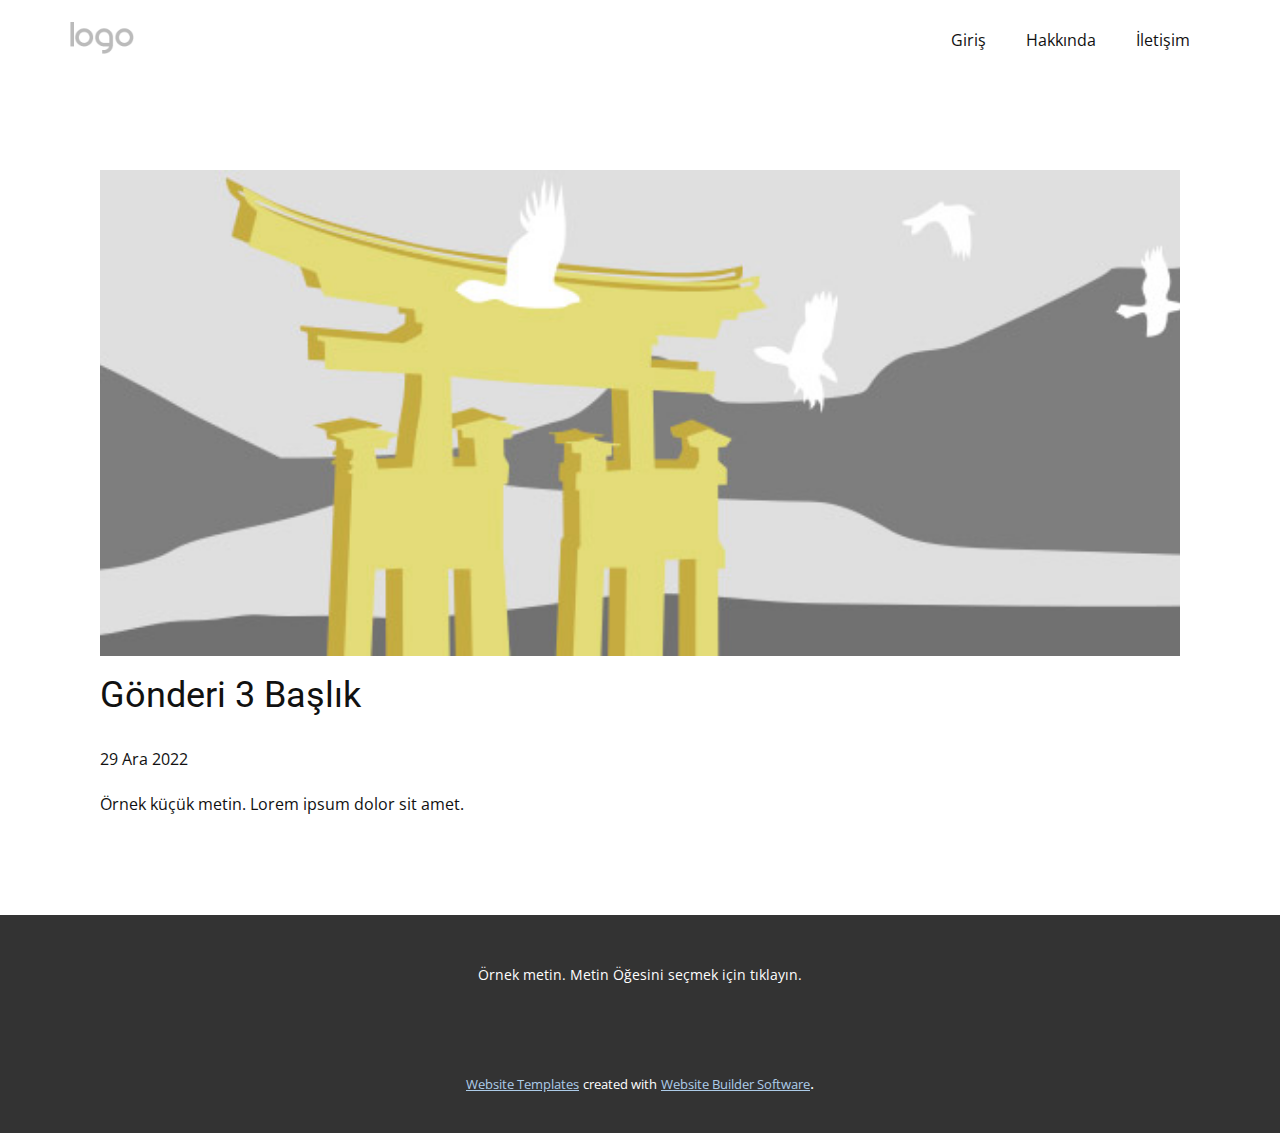
<file: ANA PROJE/CarPark.User/wwwroot/NicepageTemplates/Site1/blog/gönderi-2.html>
<!DOCTYPE html>
<html style="font-size: 16px;" lang="tr"><head>
    <meta name="viewport" content="width=device-width, initial-scale=1.0">
    <meta charset="utf-8">
    <meta name="keywords" content="Gönderi 1 Başlık">
    <meta name="description" content="">
    <title>Gönderi 3 Başlık</title>
    <link rel="stylesheet" href="../nicepage.css" media="screen">
<link rel="stylesheet" href="../Post-Template.css" media="screen">
    <script class="u-script" type="text/javascript" src="../jquery.js" defer=""></script>
    <script class="u-script" type="text/javascript" src="../nicepage.js" defer=""></script>
    <meta name="generator" content="Nicepage 5.2.4, nicepage.com">
    <link id="u-theme-google-font" rel="stylesheet" href="https://fonts.googleapis.com/css?family=Roboto:100,100i,300,300i,400,400i,500,500i,700,700i,900,900i|Open+Sans:300,300i,400,400i,500,500i,600,600i,700,700i,800,800i">
    
    
    <script type="application/ld+json">{
		"@context": "http://schema.org",
		"@type": "Organization",
		"name": "Site1",
		"logo": "images/default-logo.png"
}</script>
    <meta name="theme-color" content="#478ac9">
  </head>
  <body class="u-body u-xl-mode" data-lang="tr"><header class="u-clearfix u-header u-header" id="sec-7178"><div class="u-clearfix u-sheet u-valign-middle u-sheet-1">
        <a href="https://nicepage.com" class="u-image u-logo u-image-1">
          <img src="../images/default-logo.png" class="u-logo-image u-logo-image-1">
        </a>
        <nav class="u-menu u-menu-dropdown u-offcanvas u-menu-1">
          <div class="menu-collapse" style="font-size: 1rem; letter-spacing: 0px;">
            <a class="u-button-style u-custom-left-right-menu-spacing u-custom-padding-bottom u-custom-top-bottom-menu-spacing u-nav-link u-text-active-palette-1-base u-text-hover-palette-2-base" href="#">
              <svg class="u-svg-link" viewBox="0 0 24 24"><use xmlns:xlink="http://www.w3.org/1999/xlink" xlink:href="#menu-hamburger"></use></svg>
              <svg class="u-svg-content" version="1.1" id="menu-hamburger" viewBox="0 0 16 16" x="0px" y="0px" xmlns:xlink="http://www.w3.org/1999/xlink" xmlns="http://www.w3.org/2000/svg"><g><rect y="1" width="16" height="2"></rect><rect y="7" width="16" height="2"></rect><rect y="13" width="16" height="2"></rect>
</g></svg>
            </a>
          </div>
          <div class="u-nav-container">
            <ul class="u-nav u-unstyled u-nav-1"><li class="u-nav-item"><a class="u-button-style u-nav-link u-text-active-palette-1-base u-text-hover-palette-2-base" href="../Giriş.html" style="padding: 10px 20px;">Giriş</a>
</li><li class="u-nav-item"><a class="u-button-style u-nav-link u-text-active-palette-1-base u-text-hover-palette-2-base" href="../Hakkında.html" style="padding: 10px 20px;">Hakkında</a>
</li><li class="u-nav-item"><a class="u-button-style u-nav-link u-text-active-palette-1-base u-text-hover-palette-2-base" href="../İletişim.html" style="padding: 10px 20px;">İletişim</a>
</li></ul>
          </div>
          <div class="u-nav-container-collapse">
            <div class="u-black u-container-style u-inner-container-layout u-opacity u-opacity-95 u-sidenav">
              <div class="u-inner-container-layout u-sidenav-overflow">
                <div class="u-menu-close"></div>
                <ul class="u-align-center u-nav u-popupmenu-items u-unstyled u-nav-2"><li class="u-nav-item"><a class="u-button-style u-nav-link" href="../Giriş.html">Giriş</a>
</li><li class="u-nav-item"><a class="u-button-style u-nav-link" href="../Hakkında.html">Hakkında</a>
</li><li class="u-nav-item"><a class="u-button-style u-nav-link" href="../İletişim.html">İletişim</a>
</li></ul>
              </div>
            </div>
            <div class="u-black u-menu-overlay u-opacity u-opacity-70"></div>
          </div>
        </nav>
      </div></header>
    <section class="u-align-center u-clearfix u-section-1" id="sec-b3d5">
      <div class="u-clearfix u-sheet u-valign-middle-md u-valign-middle-sm u-valign-middle-xs u-sheet-1"><!--post_details--><!--post_details_options_json--><!--{"source":""}--><!--/post_details_options_json--><!--blog_post-->
        <div class="u-container-style u-expanded-width u-post-details u-post-details-1">
          <div class="u-container-layout u-valign-middle u-container-layout-1"><!--blog_post_image-->
            <img alt="" class="u-blog-control u-expanded-width u-image u-image-default u-image-1" src="../images/8ad73f3c.jpeg"><!--/blog_post_image--><!--blog_post_header-->
            <h2 class="u-blog-control u-text u-text-1">Gönderi 3 Başlık</h2><!--/blog_post_header--><!--blog_post_metadata-->
            <div class="u-blog-control u-metadata u-metadata-1"><!--blog_post_metadata_date-->
              <span class="u-meta-date u-meta-icon">29 Ara 2022</span><!--/blog_post_metadata_date--><!--blog_post_metadata_category-->
              <!--/blog_post_metadata_category--><!--blog_post_metadata_comments-->
              <!--/blog_post_metadata_comments-->
            </div><!--/blog_post_metadata--><!--blog_post_content-->
            <div class="u-align-justify u-blog-control u-post-content u-text u-text-2 fr-view">
  Örnek küçük metin. Lorem ipsum dolor sit amet.
  </div><!--/blog_post_content-->
          </div>
        </div><!--/blog_post--><!--/post_details-->
      </div>
    </section>
    
    
    <footer class="u-align-center u-clearfix u-footer u-grey-80 u-footer" id="sec-fee3"><div class="u-clearfix u-sheet u-sheet-1">
        <p class="u-small-text u-text u-text-variant u-text-1">Örnek metin. Metin Öğesini seçmek için tıklayın.</p>
      </div></footer>
    <section class="u-backlink u-clearfix u-grey-80">
      <a class="u-link" href="https://nicepage.com/website-templates" target="_blank">
        <span>Website Templates</span>
      </a>
      <p class="u-text">
        <span>created with</span>
      </p>
      <a class="u-link" href="" target="_blank">
        <span>Website Builder Software</span>
      </a>. 
    </section>
  
</body></html>
</file>
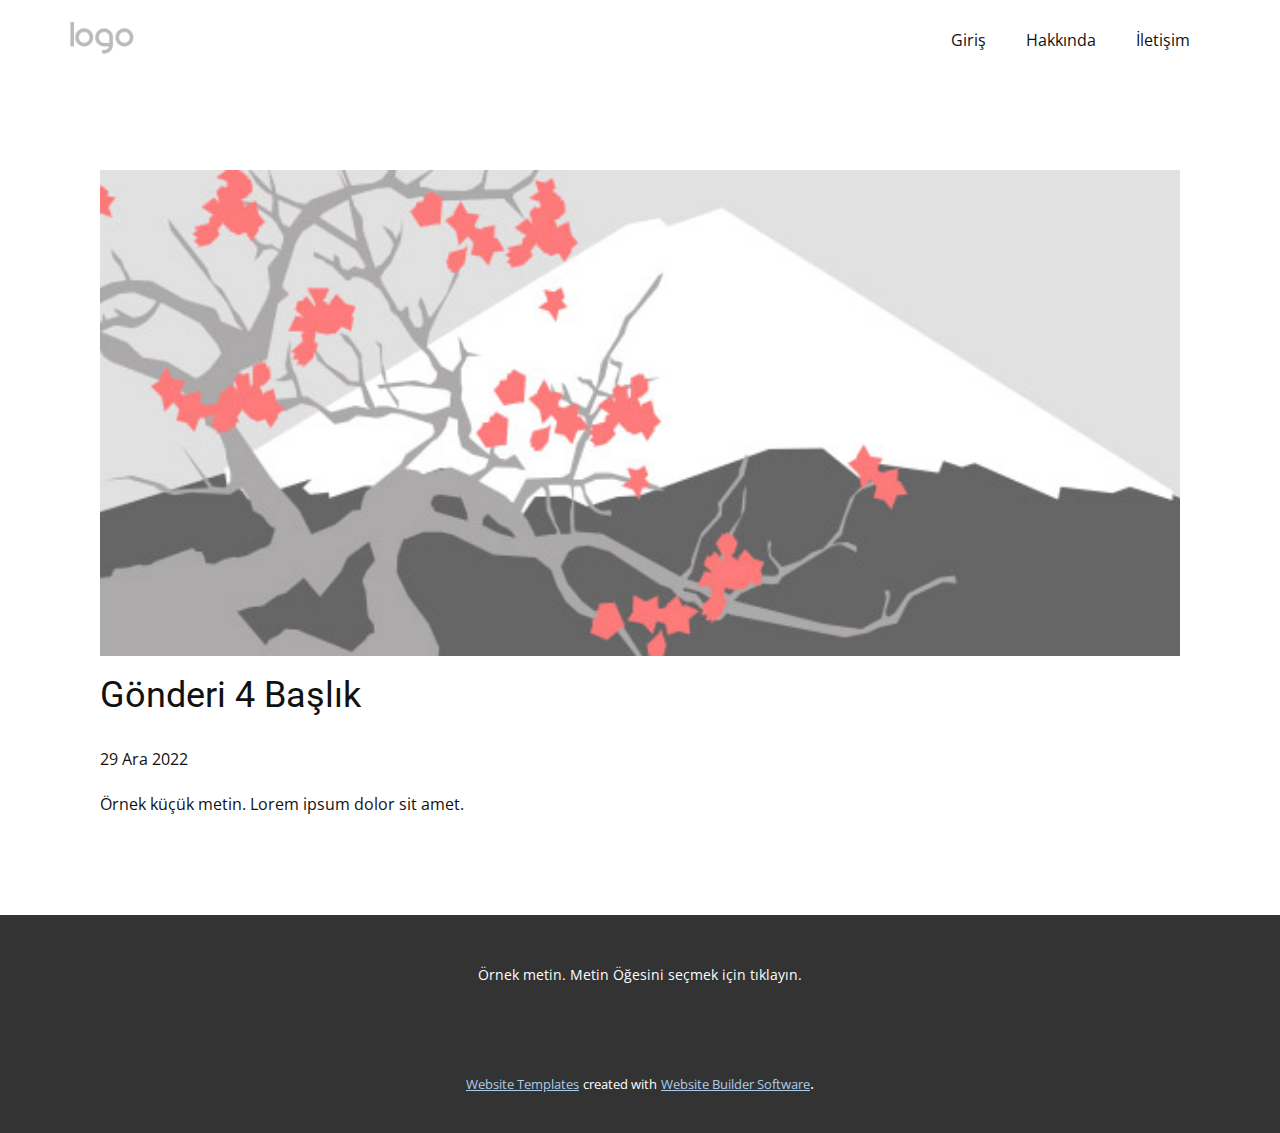
<file: ANA PROJE/CarPark.User/wwwroot/NicepageTemplates/Site1/blog/gönderi-3.html>
<!DOCTYPE html>
<html style="font-size: 16px;" lang="tr"><head>
    <meta name="viewport" content="width=device-width, initial-scale=1.0">
    <meta charset="utf-8">
    <meta name="keywords" content="Gönderi 1 Başlık">
    <meta name="description" content="">
    <title>Gönderi 4 Başlık</title>
    <link rel="stylesheet" href="../nicepage.css" media="screen">
<link rel="stylesheet" href="../Post-Template.css" media="screen">
    <script class="u-script" type="text/javascript" src="../jquery.js" defer=""></script>
    <script class="u-script" type="text/javascript" src="../nicepage.js" defer=""></script>
    <meta name="generator" content="Nicepage 5.2.4, nicepage.com">
    <link id="u-theme-google-font" rel="stylesheet" href="https://fonts.googleapis.com/css?family=Roboto:100,100i,300,300i,400,400i,500,500i,700,700i,900,900i|Open+Sans:300,300i,400,400i,500,500i,600,600i,700,700i,800,800i">
    
    
    <script type="application/ld+json">{
		"@context": "http://schema.org",
		"@type": "Organization",
		"name": "Site1",
		"logo": "images/default-logo.png"
}</script>
    <meta name="theme-color" content="#478ac9">
  </head>
  <body class="u-body u-xl-mode" data-lang="tr"><header class="u-clearfix u-header u-header" id="sec-7178"><div class="u-clearfix u-sheet u-valign-middle u-sheet-1">
        <a href="https://nicepage.com" class="u-image u-logo u-image-1">
          <img src="../images/default-logo.png" class="u-logo-image u-logo-image-1">
        </a>
        <nav class="u-menu u-menu-dropdown u-offcanvas u-menu-1">
          <div class="menu-collapse" style="font-size: 1rem; letter-spacing: 0px;">
            <a class="u-button-style u-custom-left-right-menu-spacing u-custom-padding-bottom u-custom-top-bottom-menu-spacing u-nav-link u-text-active-palette-1-base u-text-hover-palette-2-base" href="#">
              <svg class="u-svg-link" viewBox="0 0 24 24"><use xmlns:xlink="http://www.w3.org/1999/xlink" xlink:href="#menu-hamburger"></use></svg>
              <svg class="u-svg-content" version="1.1" id="menu-hamburger" viewBox="0 0 16 16" x="0px" y="0px" xmlns:xlink="http://www.w3.org/1999/xlink" xmlns="http://www.w3.org/2000/svg"><g><rect y="1" width="16" height="2"></rect><rect y="7" width="16" height="2"></rect><rect y="13" width="16" height="2"></rect>
</g></svg>
            </a>
          </div>
          <div class="u-nav-container">
            <ul class="u-nav u-unstyled u-nav-1"><li class="u-nav-item"><a class="u-button-style u-nav-link u-text-active-palette-1-base u-text-hover-palette-2-base" href="../Giriş.html" style="padding: 10px 20px;">Giriş</a>
</li><li class="u-nav-item"><a class="u-button-style u-nav-link u-text-active-palette-1-base u-text-hover-palette-2-base" href="../Hakkında.html" style="padding: 10px 20px;">Hakkında</a>
</li><li class="u-nav-item"><a class="u-button-style u-nav-link u-text-active-palette-1-base u-text-hover-palette-2-base" href="../İletişim.html" style="padding: 10px 20px;">İletişim</a>
</li></ul>
          </div>
          <div class="u-nav-container-collapse">
            <div class="u-black u-container-style u-inner-container-layout u-opacity u-opacity-95 u-sidenav">
              <div class="u-inner-container-layout u-sidenav-overflow">
                <div class="u-menu-close"></div>
                <ul class="u-align-center u-nav u-popupmenu-items u-unstyled u-nav-2"><li class="u-nav-item"><a class="u-button-style u-nav-link" href="../Giriş.html">Giriş</a>
</li><li class="u-nav-item"><a class="u-button-style u-nav-link" href="../Hakkında.html">Hakkında</a>
</li><li class="u-nav-item"><a class="u-button-style u-nav-link" href="../İletişim.html">İletişim</a>
</li></ul>
              </div>
            </div>
            <div class="u-black u-menu-overlay u-opacity u-opacity-70"></div>
          </div>
        </nav>
      </div></header>
    <section class="u-align-center u-clearfix u-section-1" id="sec-b3d5">
      <div class="u-clearfix u-sheet u-valign-middle-md u-valign-middle-sm u-valign-middle-xs u-sheet-1"><!--post_details--><!--post_details_options_json--><!--{"source":""}--><!--/post_details_options_json--><!--blog_post-->
        <div class="u-container-style u-expanded-width u-post-details u-post-details-1">
          <div class="u-container-layout u-valign-middle u-container-layout-1"><!--blog_post_image-->
            <img alt="" class="u-blog-control u-expanded-width u-image u-image-default u-image-1" src="../images/0fd3416c.jpeg"><!--/blog_post_image--><!--blog_post_header-->
            <h2 class="u-blog-control u-text u-text-1">Gönderi 4 Başlık</h2><!--/blog_post_header--><!--blog_post_metadata-->
            <div class="u-blog-control u-metadata u-metadata-1"><!--blog_post_metadata_date-->
              <span class="u-meta-date u-meta-icon">29 Ara 2022</span><!--/blog_post_metadata_date--><!--blog_post_metadata_category-->
              <!--/blog_post_metadata_category--><!--blog_post_metadata_comments-->
              <!--/blog_post_metadata_comments-->
            </div><!--/blog_post_metadata--><!--blog_post_content-->
            <div class="u-align-justify u-blog-control u-post-content u-text u-text-2 fr-view">
  Örnek küçük metin. Lorem ipsum dolor sit amet.
  </div><!--/blog_post_content-->
          </div>
        </div><!--/blog_post--><!--/post_details-->
      </div>
    </section>
    
    
    <footer class="u-align-center u-clearfix u-footer u-grey-80 u-footer" id="sec-fee3"><div class="u-clearfix u-sheet u-sheet-1">
        <p class="u-small-text u-text u-text-variant u-text-1">Örnek metin. Metin Öğesini seçmek için tıklayın.</p>
      </div></footer>
    <section class="u-backlink u-clearfix u-grey-80">
      <a class="u-link" href="https://nicepage.com/website-templates" target="_blank">
        <span>Website Templates</span>
      </a>
      <p class="u-text">
        <span>created with</span>
      </p>
      <a class="u-link" href="" target="_blank">
        <span>Website Builder Software</span>
      </a>. 
    </section>
  
</body></html>
</file>
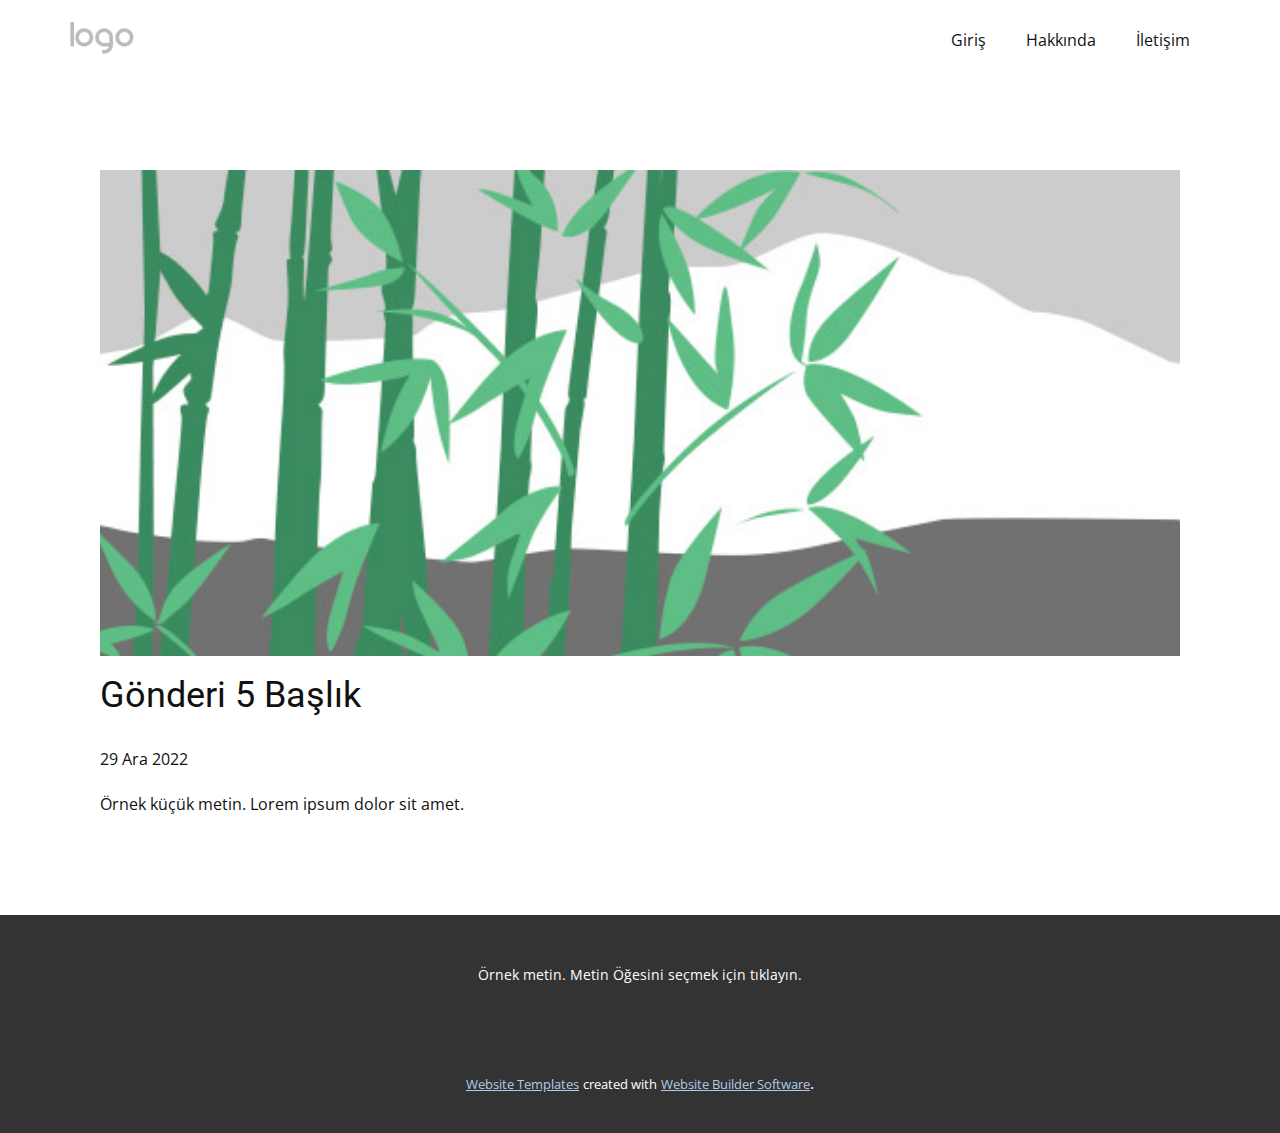
<file: ANA PROJE/CarPark.User/wwwroot/NicepageTemplates/Site1/blog/gönderi-4.html>
<!DOCTYPE html>
<html style="font-size: 16px;" lang="tr"><head>
    <meta name="viewport" content="width=device-width, initial-scale=1.0">
    <meta charset="utf-8">
    <meta name="keywords" content="Gönderi 1 Başlık">
    <meta name="description" content="">
    <title>Gönderi 5 Başlık</title>
    <link rel="stylesheet" href="../nicepage.css" media="screen">
<link rel="stylesheet" href="../Post-Template.css" media="screen">
    <script class="u-script" type="text/javascript" src="../jquery.js" defer=""></script>
    <script class="u-script" type="text/javascript" src="../nicepage.js" defer=""></script>
    <meta name="generator" content="Nicepage 5.2.4, nicepage.com">
    <link id="u-theme-google-font" rel="stylesheet" href="https://fonts.googleapis.com/css?family=Roboto:100,100i,300,300i,400,400i,500,500i,700,700i,900,900i|Open+Sans:300,300i,400,400i,500,500i,600,600i,700,700i,800,800i">
    
    
    <script type="application/ld+json">{
		"@context": "http://schema.org",
		"@type": "Organization",
		"name": "Site1",
		"logo": "images/default-logo.png"
}</script>
    <meta name="theme-color" content="#478ac9">
  </head>
  <body class="u-body u-xl-mode" data-lang="tr"><header class="u-clearfix u-header u-header" id="sec-7178"><div class="u-clearfix u-sheet u-valign-middle u-sheet-1">
        <a href="https://nicepage.com" class="u-image u-logo u-image-1">
          <img src="../images/default-logo.png" class="u-logo-image u-logo-image-1">
        </a>
        <nav class="u-menu u-menu-dropdown u-offcanvas u-menu-1">
          <div class="menu-collapse" style="font-size: 1rem; letter-spacing: 0px;">
            <a class="u-button-style u-custom-left-right-menu-spacing u-custom-padding-bottom u-custom-top-bottom-menu-spacing u-nav-link u-text-active-palette-1-base u-text-hover-palette-2-base" href="#">
              <svg class="u-svg-link" viewBox="0 0 24 24"><use xmlns:xlink="http://www.w3.org/1999/xlink" xlink:href="#menu-hamburger"></use></svg>
              <svg class="u-svg-content" version="1.1" id="menu-hamburger" viewBox="0 0 16 16" x="0px" y="0px" xmlns:xlink="http://www.w3.org/1999/xlink" xmlns="http://www.w3.org/2000/svg"><g><rect y="1" width="16" height="2"></rect><rect y="7" width="16" height="2"></rect><rect y="13" width="16" height="2"></rect>
</g></svg>
            </a>
          </div>
          <div class="u-nav-container">
            <ul class="u-nav u-unstyled u-nav-1"><li class="u-nav-item"><a class="u-button-style u-nav-link u-text-active-palette-1-base u-text-hover-palette-2-base" href="../Giriş.html" style="padding: 10px 20px;">Giriş</a>
</li><li class="u-nav-item"><a class="u-button-style u-nav-link u-text-active-palette-1-base u-text-hover-palette-2-base" href="../Hakkında.html" style="padding: 10px 20px;">Hakkında</a>
</li><li class="u-nav-item"><a class="u-button-style u-nav-link u-text-active-palette-1-base u-text-hover-palette-2-base" href="../İletişim.html" style="padding: 10px 20px;">İletişim</a>
</li></ul>
          </div>
          <div class="u-nav-container-collapse">
            <div class="u-black u-container-style u-inner-container-layout u-opacity u-opacity-95 u-sidenav">
              <div class="u-inner-container-layout u-sidenav-overflow">
                <div class="u-menu-close"></div>
                <ul class="u-align-center u-nav u-popupmenu-items u-unstyled u-nav-2"><li class="u-nav-item"><a class="u-button-style u-nav-link" href="../Giriş.html">Giriş</a>
</li><li class="u-nav-item"><a class="u-button-style u-nav-link" href="../Hakkında.html">Hakkında</a>
</li><li class="u-nav-item"><a class="u-button-style u-nav-link" href="../İletişim.html">İletişim</a>
</li></ul>
              </div>
            </div>
            <div class="u-black u-menu-overlay u-opacity u-opacity-70"></div>
          </div>
        </nav>
      </div></header>
    <section class="u-align-center u-clearfix u-section-1" id="sec-b3d5">
      <div class="u-clearfix u-sheet u-valign-middle-md u-valign-middle-sm u-valign-middle-xs u-sheet-1"><!--post_details--><!--post_details_options_json--><!--{"source":""}--><!--/post_details_options_json--><!--blog_post-->
        <div class="u-container-style u-expanded-width u-post-details u-post-details-1">
          <div class="u-container-layout u-valign-middle u-container-layout-1"><!--blog_post_image-->
            <img alt="" class="u-blog-control u-expanded-width u-image u-image-default u-image-1" src="../images/68f64b9d.jpeg"><!--/blog_post_image--><!--blog_post_header-->
            <h2 class="u-blog-control u-text u-text-1">Gönderi 5 Başlık</h2><!--/blog_post_header--><!--blog_post_metadata-->
            <div class="u-blog-control u-metadata u-metadata-1"><!--blog_post_metadata_date-->
              <span class="u-meta-date u-meta-icon">29 Ara 2022</span><!--/blog_post_metadata_date--><!--blog_post_metadata_category-->
              <!--/blog_post_metadata_category--><!--blog_post_metadata_comments-->
              <!--/blog_post_metadata_comments-->
            </div><!--/blog_post_metadata--><!--blog_post_content-->
            <div class="u-align-justify u-blog-control u-post-content u-text u-text-2 fr-view">
  Örnek küçük metin. Lorem ipsum dolor sit amet.
  </div><!--/blog_post_content-->
          </div>
        </div><!--/blog_post--><!--/post_details-->
      </div>
    </section>
    
    
    <footer class="u-align-center u-clearfix u-footer u-grey-80 u-footer" id="sec-fee3"><div class="u-clearfix u-sheet u-sheet-1">
        <p class="u-small-text u-text u-text-variant u-text-1">Örnek metin. Metin Öğesini seçmek için tıklayın.</p>
      </div></footer>
    <section class="u-backlink u-clearfix u-grey-80">
      <a class="u-link" href="https://nicepage.com/website-templates" target="_blank">
        <span>Website Templates</span>
      </a>
      <p class="u-text">
        <span>created with</span>
      </p>
      <a class="u-link" href="" target="_blank">
        <span>Website Builder Software</span>
      </a>. 
    </section>
  
</body></html>
</file>
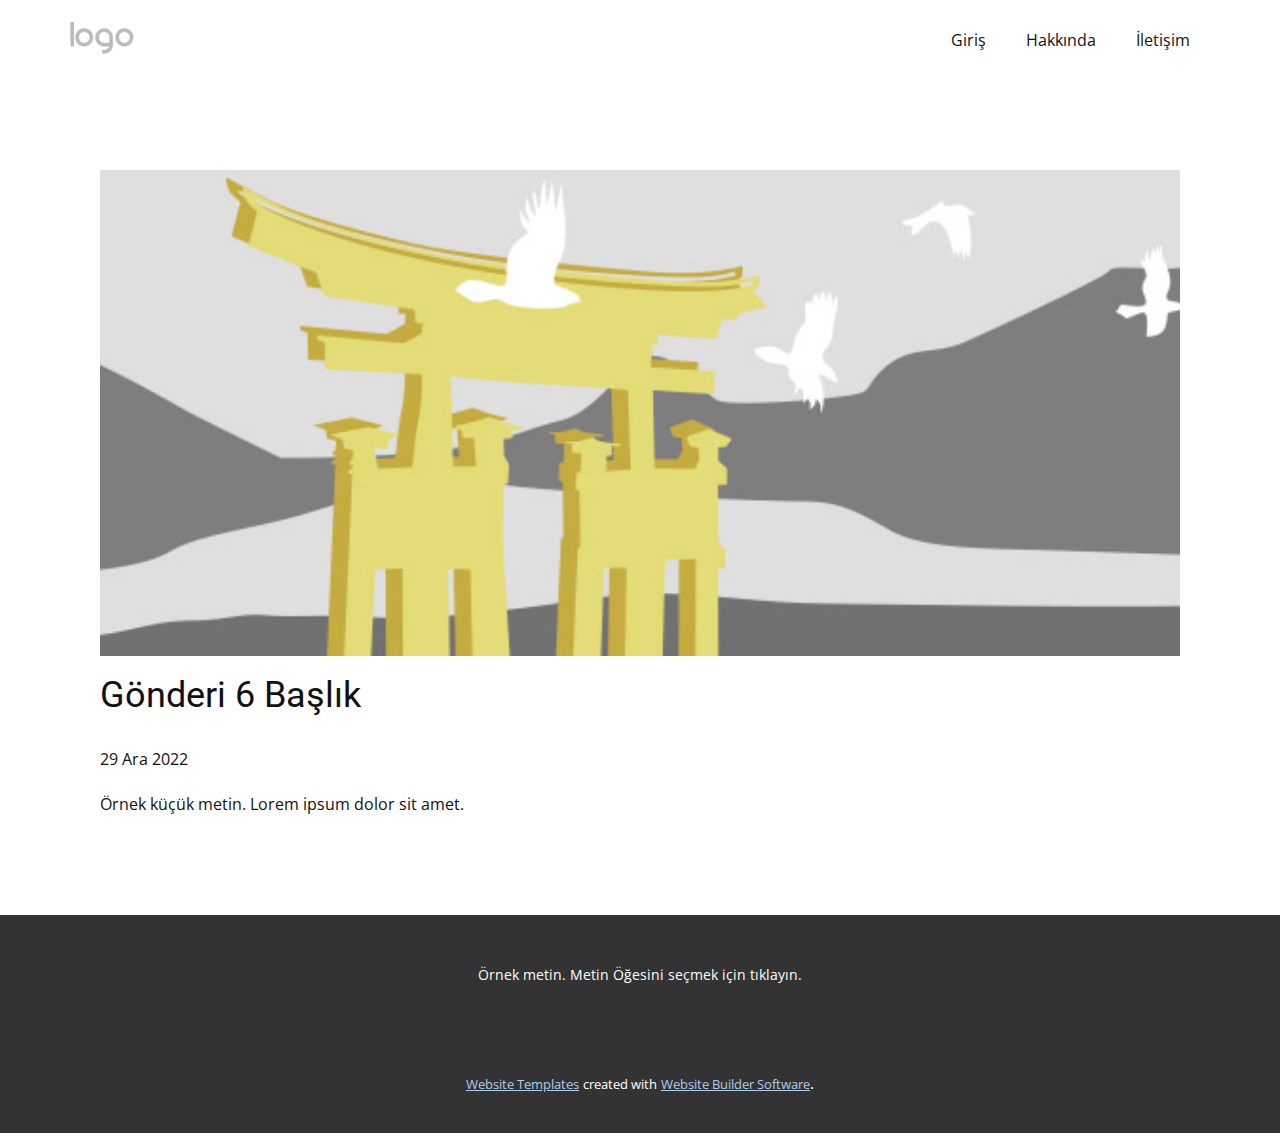
<file: ANA PROJE/CarPark.User/wwwroot/NicepageTemplates/Site1/blog/gönderi-5.html>
<!DOCTYPE html>
<html style="font-size: 16px;" lang="tr"><head>
    <meta name="viewport" content="width=device-width, initial-scale=1.0">
    <meta charset="utf-8">
    <meta name="keywords" content="Gönderi 1 Başlık">
    <meta name="description" content="">
    <title>Gönderi 6 Başlık</title>
    <link rel="stylesheet" href="../nicepage.css" media="screen">
<link rel="stylesheet" href="../Post-Template.css" media="screen">
    <script class="u-script" type="text/javascript" src="../jquery.js" defer=""></script>
    <script class="u-script" type="text/javascript" src="../nicepage.js" defer=""></script>
    <meta name="generator" content="Nicepage 5.2.4, nicepage.com">
    <link id="u-theme-google-font" rel="stylesheet" href="https://fonts.googleapis.com/css?family=Roboto:100,100i,300,300i,400,400i,500,500i,700,700i,900,900i|Open+Sans:300,300i,400,400i,500,500i,600,600i,700,700i,800,800i">
    
    
    <script type="application/ld+json">{
		"@context": "http://schema.org",
		"@type": "Organization",
		"name": "Site1",
		"logo": "images/default-logo.png"
}</script>
    <meta name="theme-color" content="#478ac9">
  </head>
  <body class="u-body u-xl-mode" data-lang="tr"><header class="u-clearfix u-header u-header" id="sec-7178"><div class="u-clearfix u-sheet u-valign-middle u-sheet-1">
        <a href="https://nicepage.com" class="u-image u-logo u-image-1">
          <img src="../images/default-logo.png" class="u-logo-image u-logo-image-1">
        </a>
        <nav class="u-menu u-menu-dropdown u-offcanvas u-menu-1">
          <div class="menu-collapse" style="font-size: 1rem; letter-spacing: 0px;">
            <a class="u-button-style u-custom-left-right-menu-spacing u-custom-padding-bottom u-custom-top-bottom-menu-spacing u-nav-link u-text-active-palette-1-base u-text-hover-palette-2-base" href="#">
              <svg class="u-svg-link" viewBox="0 0 24 24"><use xmlns:xlink="http://www.w3.org/1999/xlink" xlink:href="#menu-hamburger"></use></svg>
              <svg class="u-svg-content" version="1.1" id="menu-hamburger" viewBox="0 0 16 16" x="0px" y="0px" xmlns:xlink="http://www.w3.org/1999/xlink" xmlns="http://www.w3.org/2000/svg"><g><rect y="1" width="16" height="2"></rect><rect y="7" width="16" height="2"></rect><rect y="13" width="16" height="2"></rect>
</g></svg>
            </a>
          </div>
          <div class="u-nav-container">
            <ul class="u-nav u-unstyled u-nav-1"><li class="u-nav-item"><a class="u-button-style u-nav-link u-text-active-palette-1-base u-text-hover-palette-2-base" href="../Giriş.html" style="padding: 10px 20px;">Giriş</a>
</li><li class="u-nav-item"><a class="u-button-style u-nav-link u-text-active-palette-1-base u-text-hover-palette-2-base" href="../Hakkında.html" style="padding: 10px 20px;">Hakkında</a>
</li><li class="u-nav-item"><a class="u-button-style u-nav-link u-text-active-palette-1-base u-text-hover-palette-2-base" href="../İletişim.html" style="padding: 10px 20px;">İletişim</a>
</li></ul>
          </div>
          <div class="u-nav-container-collapse">
            <div class="u-black u-container-style u-inner-container-layout u-opacity u-opacity-95 u-sidenav">
              <div class="u-inner-container-layout u-sidenav-overflow">
                <div class="u-menu-close"></div>
                <ul class="u-align-center u-nav u-popupmenu-items u-unstyled u-nav-2"><li class="u-nav-item"><a class="u-button-style u-nav-link" href="../Giriş.html">Giriş</a>
</li><li class="u-nav-item"><a class="u-button-style u-nav-link" href="../Hakkında.html">Hakkında</a>
</li><li class="u-nav-item"><a class="u-button-style u-nav-link" href="../İletişim.html">İletişim</a>
</li></ul>
              </div>
            </div>
            <div class="u-black u-menu-overlay u-opacity u-opacity-70"></div>
          </div>
        </nav>
      </div></header>
    <section class="u-align-center u-clearfix u-section-1" id="sec-b3d5">
      <div class="u-clearfix u-sheet u-valign-middle-md u-valign-middle-sm u-valign-middle-xs u-sheet-1"><!--post_details--><!--post_details_options_json--><!--{"source":""}--><!--/post_details_options_json--><!--blog_post-->
        <div class="u-container-style u-expanded-width u-post-details u-post-details-1">
          <div class="u-container-layout u-valign-middle u-container-layout-1"><!--blog_post_image-->
            <img alt="" class="u-blog-control u-expanded-width u-image u-image-default u-image-1" src="../images/8ad73f3c.jpeg"><!--/blog_post_image--><!--blog_post_header-->
            <h2 class="u-blog-control u-text u-text-1">Gönderi 6 Başlık</h2><!--/blog_post_header--><!--blog_post_metadata-->
            <div class="u-blog-control u-metadata u-metadata-1"><!--blog_post_metadata_date-->
              <span class="u-meta-date u-meta-icon">29 Ara 2022</span><!--/blog_post_metadata_date--><!--blog_post_metadata_category-->
              <!--/blog_post_metadata_category--><!--blog_post_metadata_comments-->
              <!--/blog_post_metadata_comments-->
            </div><!--/blog_post_metadata--><!--blog_post_content-->
            <div class="u-align-justify u-blog-control u-post-content u-text u-text-2 fr-view">
  Örnek küçük metin. Lorem ipsum dolor sit amet.
  </div><!--/blog_post_content-->
          </div>
        </div><!--/blog_post--><!--/post_details-->
      </div>
    </section>
    
    
    <footer class="u-align-center u-clearfix u-footer u-grey-80 u-footer" id="sec-fee3"><div class="u-clearfix u-sheet u-sheet-1">
        <p class="u-small-text u-text u-text-variant u-text-1">Örnek metin. Metin Öğesini seçmek için tıklayın.</p>
      </div></footer>
    <section class="u-backlink u-clearfix u-grey-80">
      <a class="u-link" href="https://nicepage.com/website-templates" target="_blank">
        <span>Website Templates</span>
      </a>
      <p class="u-text">
        <span>created with</span>
      </p>
      <a class="u-link" href="" target="_blank">
        <span>Website Builder Software</span>
      </a>. 
    </section>
  
</body></html>
</file>
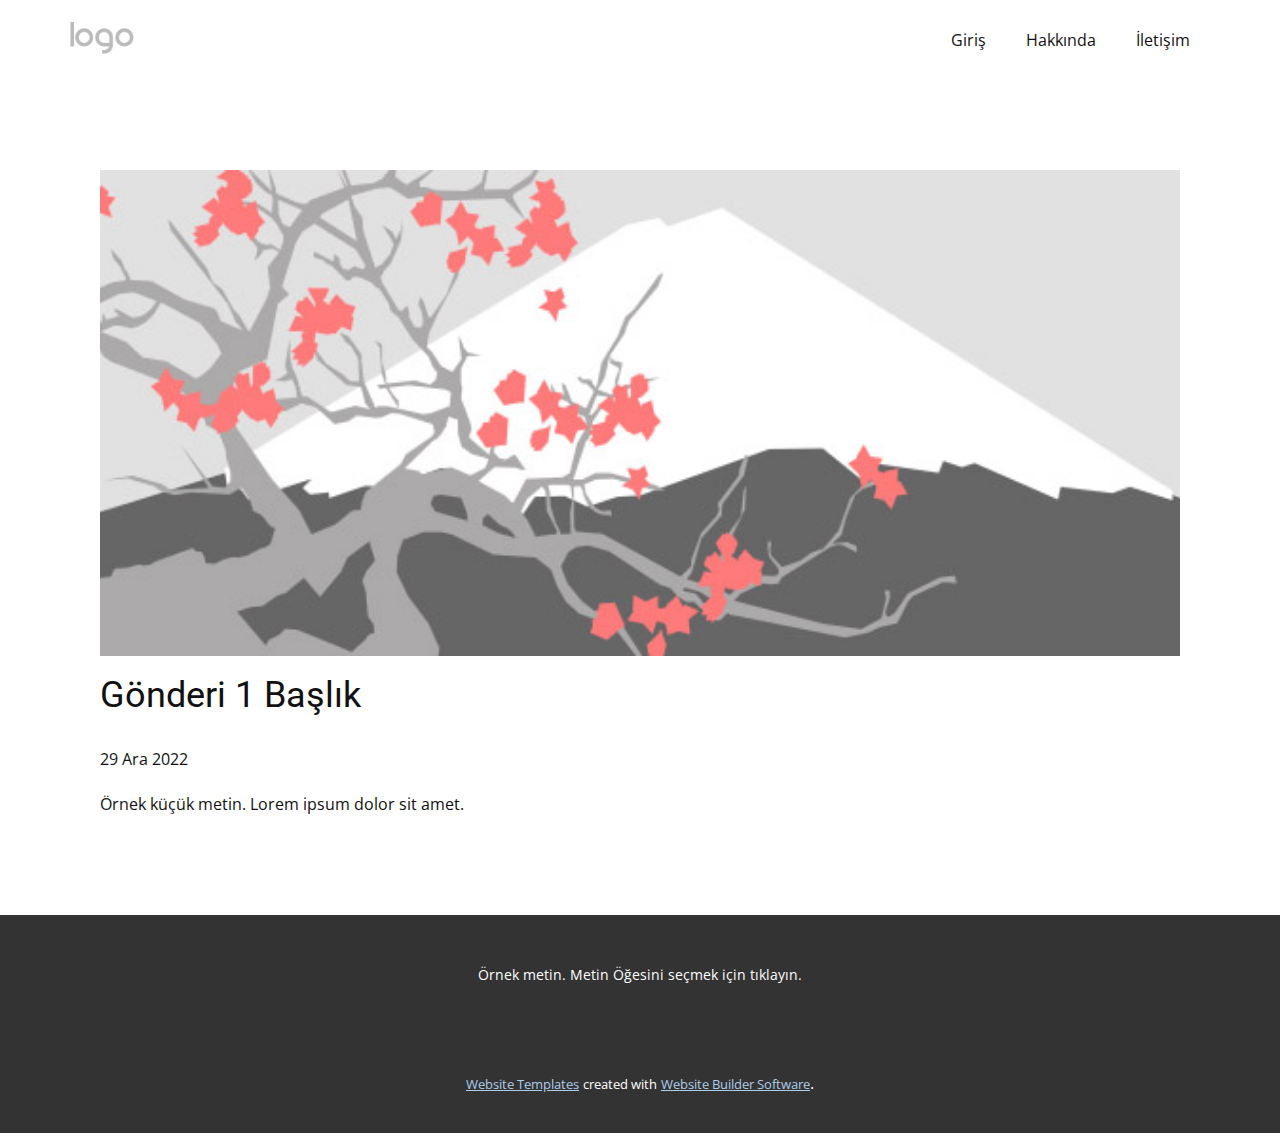
<file: ANA PROJE/CarPark.User/wwwroot/NicepageTemplates/Site1/blog/gönderi.html>
<!DOCTYPE html>
<html style="font-size: 16px;" lang="tr"><head>
    <meta name="viewport" content="width=device-width, initial-scale=1.0">
    <meta charset="utf-8">
    <meta name="keywords" content="Gönderi 1 Başlık">
    <meta name="description" content="">
    <title>Gönderi 1 Başlık</title>
    <link rel="stylesheet" href="../nicepage.css" media="screen">
<link rel="stylesheet" href="../Post-Template.css" media="screen">
    <script class="u-script" type="text/javascript" src="../jquery.js" defer=""></script>
    <script class="u-script" type="text/javascript" src="../nicepage.js" defer=""></script>
    <meta name="generator" content="Nicepage 5.2.4, nicepage.com">
    <link id="u-theme-google-font" rel="stylesheet" href="https://fonts.googleapis.com/css?family=Roboto:100,100i,300,300i,400,400i,500,500i,700,700i,900,900i|Open+Sans:300,300i,400,400i,500,500i,600,600i,700,700i,800,800i">
    
    
    <script type="application/ld+json">{
		"@context": "http://schema.org",
		"@type": "Organization",
		"name": "Site1",
		"logo": "images/default-logo.png"
}</script>
    <meta name="theme-color" content="#478ac9">
  </head>
  <body class="u-body u-xl-mode" data-lang="tr"><header class="u-clearfix u-header u-header" id="sec-7178"><div class="u-clearfix u-sheet u-valign-middle u-sheet-1">
        <a href="https://nicepage.com" class="u-image u-logo u-image-1">
          <img src="../images/default-logo.png" class="u-logo-image u-logo-image-1">
        </a>
        <nav class="u-menu u-menu-dropdown u-offcanvas u-menu-1">
          <div class="menu-collapse" style="font-size: 1rem; letter-spacing: 0px;">
            <a class="u-button-style u-custom-left-right-menu-spacing u-custom-padding-bottom u-custom-top-bottom-menu-spacing u-nav-link u-text-active-palette-1-base u-text-hover-palette-2-base" href="#">
              <svg class="u-svg-link" viewBox="0 0 24 24"><use xmlns:xlink="http://www.w3.org/1999/xlink" xlink:href="#menu-hamburger"></use></svg>
              <svg class="u-svg-content" version="1.1" id="menu-hamburger" viewBox="0 0 16 16" x="0px" y="0px" xmlns:xlink="http://www.w3.org/1999/xlink" xmlns="http://www.w3.org/2000/svg"><g><rect y="1" width="16" height="2"></rect><rect y="7" width="16" height="2"></rect><rect y="13" width="16" height="2"></rect>
</g></svg>
            </a>
          </div>
          <div class="u-nav-container">
            <ul class="u-nav u-unstyled u-nav-1"><li class="u-nav-item"><a class="u-button-style u-nav-link u-text-active-palette-1-base u-text-hover-palette-2-base" href="../Giriş.html" style="padding: 10px 20px;">Giriş</a>
</li><li class="u-nav-item"><a class="u-button-style u-nav-link u-text-active-palette-1-base u-text-hover-palette-2-base" href="../Hakkında.html" style="padding: 10px 20px;">Hakkında</a>
</li><li class="u-nav-item"><a class="u-button-style u-nav-link u-text-active-palette-1-base u-text-hover-palette-2-base" href="../İletişim.html" style="padding: 10px 20px;">İletişim</a>
</li></ul>
          </div>
          <div class="u-nav-container-collapse">
            <div class="u-black u-container-style u-inner-container-layout u-opacity u-opacity-95 u-sidenav">
              <div class="u-inner-container-layout u-sidenav-overflow">
                <div class="u-menu-close"></div>
                <ul class="u-align-center u-nav u-popupmenu-items u-unstyled u-nav-2"><li class="u-nav-item"><a class="u-button-style u-nav-link" href="../Giriş.html">Giriş</a>
</li><li class="u-nav-item"><a class="u-button-style u-nav-link" href="../Hakkında.html">Hakkında</a>
</li><li class="u-nav-item"><a class="u-button-style u-nav-link" href="../İletişim.html">İletişim</a>
</li></ul>
              </div>
            </div>
            <div class="u-black u-menu-overlay u-opacity u-opacity-70"></div>
          </div>
        </nav>
      </div></header>
    <section class="u-align-center u-clearfix u-section-1" id="sec-b3d5">
      <div class="u-clearfix u-sheet u-valign-middle-md u-valign-middle-sm u-valign-middle-xs u-sheet-1"><!--post_details--><!--post_details_options_json--><!--{"source":""}--><!--/post_details_options_json--><!--blog_post-->
        <div class="u-container-style u-expanded-width u-post-details u-post-details-1">
          <div class="u-container-layout u-valign-middle u-container-layout-1"><!--blog_post_image-->
            <img alt="" class="u-blog-control u-expanded-width u-image u-image-default u-image-1" src="../images/0fd3416c.jpeg"><!--/blog_post_image--><!--blog_post_header-->
            <h2 class="u-blog-control u-text u-text-1">Gönderi 1 Başlık</h2><!--/blog_post_header--><!--blog_post_metadata-->
            <div class="u-blog-control u-metadata u-metadata-1"><!--blog_post_metadata_date-->
              <span class="u-meta-date u-meta-icon">29 Ara 2022</span><!--/blog_post_metadata_date--><!--blog_post_metadata_category-->
              <!--/blog_post_metadata_category--><!--blog_post_metadata_comments-->
              <!--/blog_post_metadata_comments-->
            </div><!--/blog_post_metadata--><!--blog_post_content-->
            <div class="u-align-justify u-blog-control u-post-content u-text u-text-2 fr-view">
  Örnek küçük metin. Lorem ipsum dolor sit amet.
  </div><!--/blog_post_content-->
          </div>
        </div><!--/blog_post--><!--/post_details-->
      </div>
    </section>
    
    
    <footer class="u-align-center u-clearfix u-footer u-grey-80 u-footer" id="sec-fee3"><div class="u-clearfix u-sheet u-sheet-1">
        <p class="u-small-text u-text u-text-variant u-text-1">Örnek metin. Metin Öğesini seçmek için tıklayın.</p>
      </div></footer>
    <section class="u-backlink u-clearfix u-grey-80">
      <a class="u-link" href="https://nicepage.com/website-templates" target="_blank">
        <span>Website Templates</span>
      </a>
      <p class="u-text">
        <span>created with</span>
      </p>
      <a class="u-link" href="" target="_blank">
        <span>Website Builder Software</span>
      </a>. 
    </section>
  
</body></html>
</file>
